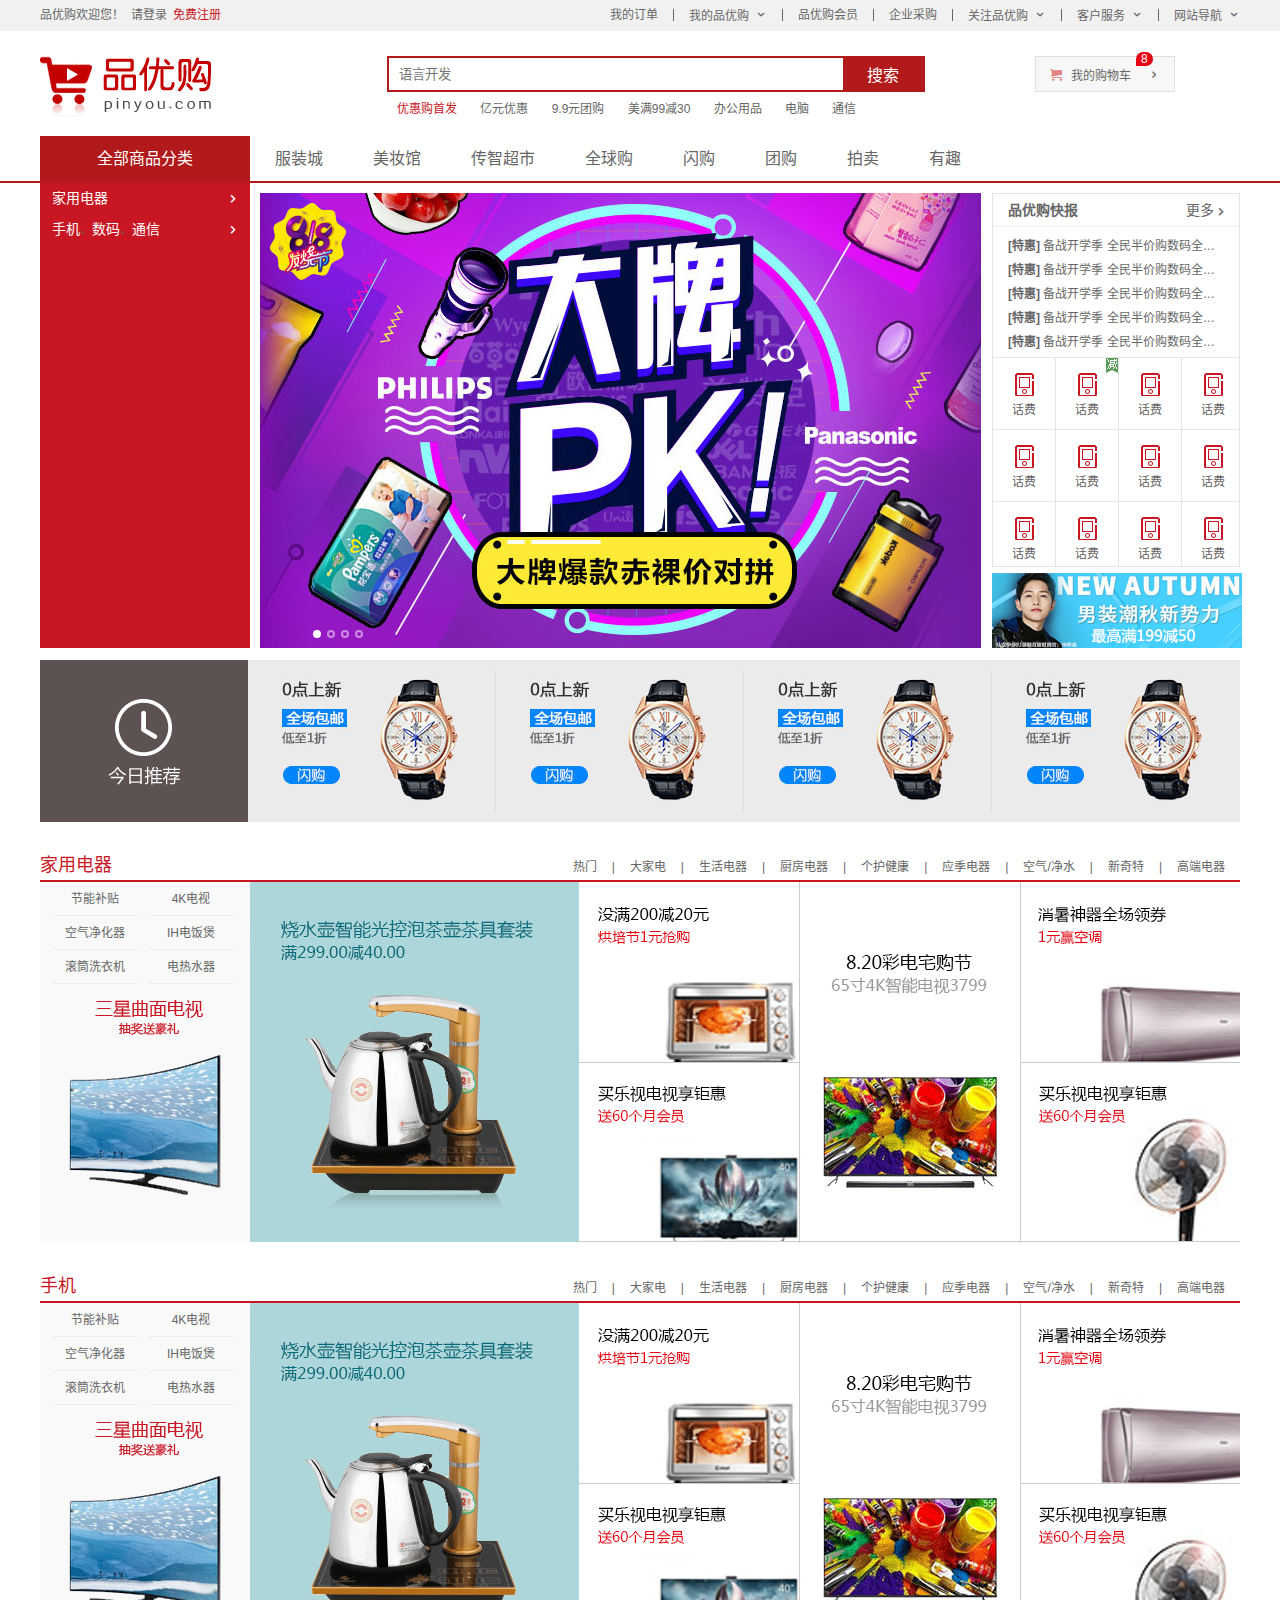
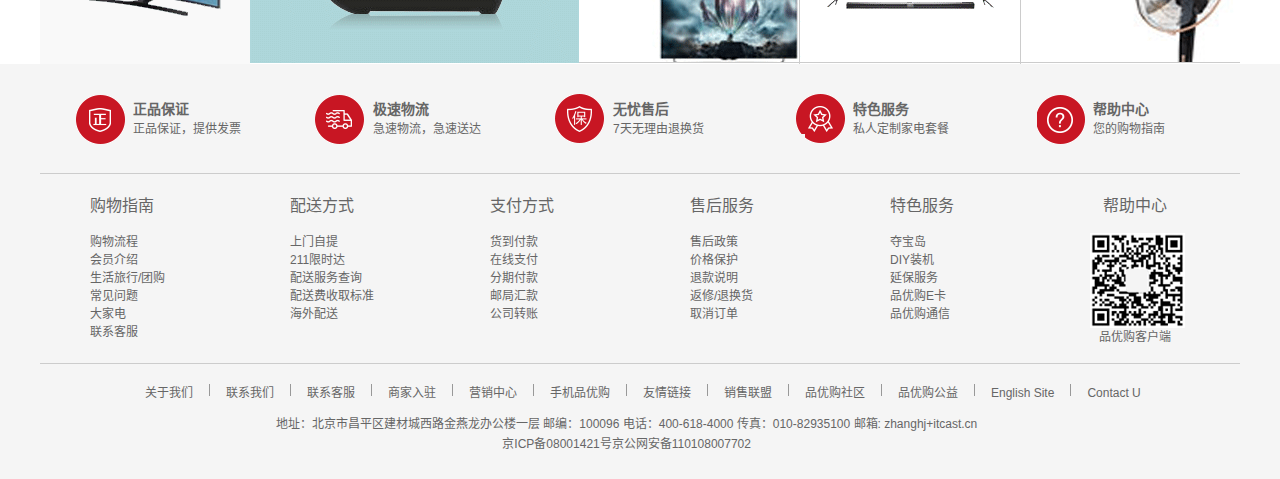
<file: index.html>
<!DOCTYPE html>
<html lang="zh-CN">

<head>
    <meta charset="UTF-8">
    <meta http-equiv="X-UA-Compatible" content="IE=edge">
    <meta name="viewport" content="width=device-width, initial-scale=1.0">
    <title>品优购商城-正品低价、品质保障、配送及时、轻松购物！</title>
    <meta name="description" content="品优购商城-专业的综合网上购物商城,销售家电、数码通讯、电脑、家居百货、服装服饰、母婴、图书、食品等数万个品牌优质商品.便捷、诚信的服务，为您提供愉悦的网上购物体验!" />
    <meta name="Keywords" content="网上购物,网上商城,手机,笔记本,电脑,MP3,CD,VCD,DV,相机,数码,配件,手表,存储卡,京东" />
    <link rel="stylesheet" href="css/base.css">
    <link rel="stylesheet" href="css/commom.css">
    <link rel="shortcut icon" href="favicon.ico" />
    <link rel="stylesheet" href="css/index.css">
    <script src="js/animate.js"></script>
    <script src="js/index.js"></script>
</head>

<body>
    <!-- 快捷导航模块开始 -->
    <section class="shortcut">
        <div class="w">
            <div class="fl">
                <ul>
                    <li>品优购欢迎您！&nbsp;&nbsp;</li>
                    <li>
                        <a href="#">请登录</a>&nbsp;&nbsp;<a href="register.html" class="style_red">免费注册</a>
                    </li>
                </ul>
            </div>
            <div class="fr">
                <ul>
                    <li>我的订单</li>
                    <li></li>
                    <li class="arrow-icon">我的品优购</li>
                    <li></li>
                    <li>品优购会员</li>
                    <li></li>
                    <li>企业采购 </li>
                    <li></li>
                    <li class="arrow-icon">关注品优购</li>
                    <li></li>
                    <li class="arrow-icon">客户服务</li>
                    <li></li>
                    <li class="arrow-icon">网站导航</li>
                </ul>
            </div>
        </div>
    </section>
    <!-- 快捷导航模块结束 -->
    <!-- 头部模块制作开始 -->
    <header class="header w">
        <div class="logo">
            <h1>
                <a href="index.html" title="品优购商城">品优购商城</a>
            </h1>
        </div>
        <div class="search">
            <input type="search" name="" id="" placeholder="语言开发">
            <button>搜索</button>
        </div>
        <div class="hotwords">
            <a href="#" class="style_red">优惠购首发</a>
            <a href="#">亿元优惠</a>
            <a href="#">9.9元团购</a>
            <a href="#">美满99减30</a>
            <a href="#">办公用品</a>
            <a href="#">电脑</a>
            <a href="#">通信</a>
        </div>
        <div class="shopcar">
            我的购物车
            <i class="count">8</i>
        </div>
    </header>
    <!-- 头部模块制作结束 -->

    <!-- nav模块制作开始 -->
    <nav class="nav">
        <div class="w">
            <div class="dropdown">
                <div class="dt">全部商品分类</div>
                <div class="dd">
                    <ul>
                        <li><a href="#">家用电器</a></li>
                        <li><a href="list.html">手机</a>、<a href="list.html">数码</a>、<a href="list.html">通信</a></li>
                    </ul>
                </div>
            </div>
            <div class="navitems">
                <ul>
                    <li><a href="#">服装城</a></li>
                    <li><a href="#">美妆馆</a></li>
                    <li><a href="#">传智超市</a></li>
                    <li><a href="#">全球购</a></li>
                    <li><a href="#">闪购</a></li>
                    <li><a href="#">团购</a></li>
                    <li><a href="#">拍卖</a></li>
                    <li><a href="#">有趣</a></li>
                </ul>
            </div>
        </div>
    </nav>
    <!-- nav模块制作结束 -->
    <!-- 首页专有模块main 开始 -->
    <div class="w">
        <div class="main">
            <!-- <div class="focus ">
                <ul>
                    <li><img src="upload/focus1.png" alt=""></li>
                </ul>
            </div> -->
            <div class="focus">
                <!-- 左侧按钮 -->
                <a href="javascript:;" class="arrow-l">
                    &lt;
                 </a>
                <!-- 右侧按钮 -->
                <a href="javascript:;" class="arrow-r"> ></a>
                <!-- 核心的滚动区域 -->
                <ul>
                    <li>
                        <a href="#"><img src="upload/focus.jpg" alt=""></a>
                    </li>
                    <li>
                        <a href="#"><img src="upload/focus1.jpg" alt=""></a>
                    </li>
                    <li>
                        <a href="#"><img src="upload/focus2.jpg" alt=""></a>
                    </li>
                    <li>
                        <a href="#"><img src="upload/focus3.jpg" alt=""></a>
                    </li>

                </ul>
                <!-- 小圆圈 -->
                <ol class="circle">

                </ol>
            </div>


            <div class="newsflash">
                <div class="news">
                    <div class="news-hd">
                        <h5>品优购快报</h5>
                        <a href="" class="more">更多</a>
                    </div>
                    <div class="news-bd">
                        <ul>
                            <li><a href="#"><strong>[特惠]</strong>&nbsp;备战开学季&nbsp;全民半价购数码全民半价购数码</a></li>
                            <li><a href="#"><strong>[特惠]</strong>&nbsp;备战开学季&nbsp;全民半价购数码全民半价购数码</a></li>
                            <li><a href="#"><strong>[特惠]</strong>&nbsp;备战开学季&nbsp;全民半价购数码全民半价购数码</a></li>
                            <li><a href="#"><strong>[特惠]</strong>&nbsp;备战开学季&nbsp;全民半价购数码全民半价购数码</a></li>
                            <li><a href="#"><strong>[特惠]</strong>&nbsp;备战开学季&nbsp;全民半价购数码全民半价购数码</a></li>
                        </ul>
                    </div>
                </div>
                <div class="lifeservice">
                    <ul>
                        <li>
                            <i></i>
                            <p>话费</p>
                        </li>
                        <li>
                            <div class="jian"></div>
                            <i></i>
                            <p>话费</p>
                        </li>
                        <li>
                            <i></i>
                            <p>话费</p>
                        </li>
                        <li>
                            <i></i>
                            <p>话费</p>
                        </li>
                        <li>
                            <i></i>
                            <p>话费</p>
                        </li>
                        <li>
                            <i></i>
                            <p>话费</p>
                        </li>
                        <li>
                            <i></i>
                            <p>话费</p>
                        </li>
                        <li>
                            <i></i>
                            <p>话费</p>
                        </li>
                        <li>
                            <i></i>
                            <p>话费</p>
                        </li>
                        <li>
                            <i></i>
                            <p>话费</p>
                        </li>
                        <li>
                            <i></i>
                            <p>话费</p>
                        </li>
                        <li>
                            <i></i>
                            <p>话费</p>
                        </li>
                    </ul>
                </div>
                <div class="bargain">
                    <img src="upload/bargain.png" alt="">
                </div>
            </div>
        </div>
    </div>
    <!-- 首页专有模块main 结束 -->
    <!-- 推荐模块开始 -->
    <div class="w recom">
        <div class="recom_hd">
            <img src="images/tuijian.png" alt="">
        </div>
        <div class="recom_bd">
            <ul>
                <li><img src="upload/recom_04.jpg" alt=""></li>
                <li><img src="upload/recom_04.jpg" alt=""></li>
                <li><img src="upload/recom_04.jpg" alt=""></li>
                <li><img src="upload/recom_04.jpg" alt=""></li>
            </ul>
        </div>
    </div>
    <!-- 推荐模块结束 -->
    <!-- 楼层区开始 -->
    <div class="floor">
        <!-- 一楼家电 -->
        <div class="w jiadian">
            <div class="box_hd">
                <h3>家用电器</h3>
                <div class="tab_list">
                    <ul>
                        <li><a href="#" class="style_red">热门</a>|</li>
                        <li><a href="#">大家电</a>|</li>
                        <li><a href="#">生活电器</a>|</li>
                        <li><a href="#">厨房电器</a>|</li>
                        <li><a href="#">个护健康</a>|</li>
                        <li><a href="#">应季电器</a>|</li>
                        <li><a href="#"> 空气/净水</a>|</li>
                        <li><a href="#">新奇特</a>|</li>
                        <li><a href="#">高端电器</a></li>
                    </ul>
                </div>
            </div>
            <div class="box_bd">
                <div class="tab_content">
                    <div class="tab_list_item">
                        <div class="col_210">
                            <ul>
                                <li><a href="#">节能补贴</a></li>
                                <li><a href="#">4K电视</a></li>
                                <li><a href="#">空气净化器</a></li>
                                <li><a href="#">IH电饭煲</a></li>
                                <li><a href="#">滚筒洗衣机</a></li>
                                <li><a href="#">电热水器</a></li>
                            </ul>
                            <a href="#"><img src="upload/三星曲面电视抽奖送豪礼.png" alt=""></a>
                        </div>
                        <div class="col_329">
                            <a href="#"><img src="upload/floor-1-b01.png" alt=""></a>

                        </div>
                        <div class="col_221 guding">
                            <a href="#"><img src="upload/floor-1-2.png" alt=""></a>
                            <a href="#"><img src="upload/floor-1-3.png" alt=""></a>
                        </div>
                        <div class="col_221">
                            <a href="#"><img src="upload/floor-1-4.png" alt=""></a>
                        </div>
                        <div class="col_219">
                            <a href="#"><img src="upload/floor-1-5.png" alt=""></a>
                            <a href="#"><img src="upload/floor-1-6.png" alt=""></a>
                        </div>
                    </div>
                </div>
            </div>
        </div>
        <!-- 二楼手机 -->
        <div class="w shouji">
            <div class="box_hd">
                <h3>手机</h3>
                <div class="tab_list">
                    <ul>
                        <li><a href="#" class="style_red">热门</a>|</li>
                        <li><a href="#">大家电</a>|</li>
                        <li><a href="#">生活电器</a>|</li>
                        <li><a href="#">厨房电器</a>|</li>
                        <li><a href="#">个护健康</a>|</li>
                        <li><a href="#">应季电器</a>|</li>
                        <li><a href="#"> 空气/净水</a>|</li>
                        <li><a href="#">新奇特</a>|</li>
                        <li><a href="#">高端电器</a></li>
                    </ul>
                </div>
            </div>
            <div class="box_bd">
                <div class="tab_content">
                    <div class="tab_list_item">
                        <div class="col_210">
                            <ul>
                                <li><a href="#">节能补贴</a></li>
                                <li><a href="#">4K电视</a></li>
                                <li><a href="#">空气净化器</a></li>
                                <li><a href="#">IH电饭煲</a></li>
                                <li><a href="#">滚筒洗衣机</a></li>
                                <li><a href="#">电热水器</a></li>
                            </ul>
                            <a href="#"><img src="upload/三星曲面电视抽奖送豪礼.png" alt=""></a>
                        </div>
                        <div class="col_329">
                            <a href="#"><img src="upload/floor-1-b01.png" alt=""></a>

                        </div>
                        <div class="col_221 guding">
                            <a href="#"><img src="upload/floor-1-2.png" alt=""></a>
                            <a href="#"><img src="upload/floor-1-3.png" alt=""></a>
                        </div>
                        <div class="col_221">
                            <a href="#"><img src="upload/floor-1-4.png" alt=""></a>
                        </div>
                        <div class="col_219">
                            <a href="#"><img src="upload/floor-1-5.png" alt=""></a>
                            <a href="#"><img src="upload/floor-1-6.png" alt=""></a>
                        </div>
                    </div>
                </div>
            </div>
        </div>
    </div>
    <!-- 楼层区结束 -->
    <!-- 底部模块制作开始 -->
    <footer class="footer">
        <div class="w">
            <div class="mod_service">
                <ul>
                    <li>
                        <h5></h5>
                        <div class="service_txt">
                            <h4>正品保证</h4>
                            <p>正品保证，提供发票</p>
                        </div>
                    </li>
                    <li>
                        <h5></h5>
                        <div class="service_txt">
                            <h4>极速物流</h4>
                            <p>急速物流，急速送达</p>
                        </div>
                    </li>
                    <li>
                        <h5></h5>
                        <div class="service_txt">
                            <h4>无忧售后</h4>
                            <p>7天无理由退换货</p>
                        </div>
                    </li>
                    <li>
                        <h5></h5>
                        <div class="service_txt">
                            <h4>特色服务</h4>
                            <p>私人定制家电套餐</p>
                        </div>
                    </li>
                    <li>
                        <h5></h5>
                        <div class="service_txt">
                            <h4>帮助中心</h4>
                            <p>您的购物指南</p>
                        </div>
                    </li>
                </ul>
            </div>
            <div class="mod_help">
                <dl>
                    <dt>购物指南</dt>
                    <dd><a href="#">购物流程</a></dd>
                    <dd><a href="#">会员介绍</a></dd>
                    <dd><a href="#">生活旅行/团购</a></dd>
                    <dd><a href="#">常见问题</a></dd>
                    <dd><a href="#">大家电</a></dd>
                    <dd><a href="#">联系客服</a></dd>
                </dl>
                <dl>
                    <dt>配送方式</dt>
                    <dd><a href="#">上门自提</a></dd>
                    <dd><a href="#">211限时达</a></dd>
                    <dd><a href="#">配送服务查询</a></dd>
                    <dd><a href="#">配送费收取标准</a></dd>
                    <dd><a href="#">海外配送</a></dd>

                </dl>
                <dl>
                    <dt>支付方式</dt>
                    <dd><a href="#">货到付款</a></dd>
                    <dd><a href="#">在线支付</a></dd>
                    <dd><a href="#">分期付款</a></dd>
                    <dd><a href="#">邮局汇款</a></dd>
                    <dd><a href="#">公司转账</a></dd>

                </dl>
                <dl>
                    <dt>售后服务</dt>
                    <dd><a href="#">售后政策</a></dd>
                    <dd><a href="#">价格保护</a></dd>
                    <dd><a href="#">退款说明</a></dd>
                    <dd><a href="#">返修/退换货</a></dd>
                    <dd><a href="#">取消订单</a></dd>

                </dl>
                <dl>
                    <dt>特色服务</dt>
                    <dd><a href="#">夺宝岛</a></dd>
                    <dd><a href="#">DIY装机</a></dd>
                    <dd><a href="#">延保服务</a></dd>
                    <dd><a href="#">品优购E卡</a></dd>
                    <dd><a href="#">品优购通信</a></dd>

                </dl>
                <dl>
                    <dt>帮助中心</dt>
                    <dd>
                        <img src="images/erweima.png" alt=""> 品优购客户端
                    </dd>

                </dl>
            </div>
            <div class="mod_copyright">
                <div class="links">
                    <ul>
                        <li><a href="">关于我们</a></li>
                        <li>
                            <a href=""></a>
                        </li>
                        <li><a href="">联系我们</a></li>
                        <li>
                            <a href=""></a>
                        </li>
                        <li><a href="">联系客服</a></li>
                        <li>
                            <a href=""></a>
                        </li>
                        <li><a href="">商家入驻</a></li>
                        <li>
                            <a href=""></a>
                        </li>
                        <li><a href="">营销中心</a></li>
                        <li>
                            <a href=""></a>
                        </li>
                        <li><a href="">手机品优购</a></li>
                        <li>
                            <a href=""></a>
                        </li>
                        <li><a href="">友情链接</a></li>
                        <li>
                            <a href=""></a>
                        </li>
                        <li><a href="">销售联盟</a></li>
                        <li>
                            <a href=""></a>
                        </li>
                        <li><a href="">品优购社区</a></li>
                        <li>
                            <a href=""></a>
                        </li>
                        <li><a href="">品优购公益</a></li>
                        <li>
                            <a href=""></a>
                        </li>
                        <li><a href="">English Site</a></li>
                        <li>
                            <a href=""></a>
                        </li>
                        <li><a href="">Contact U</a></li>
                    </ul>
                </div>
                <div class="copyright">
                    地址：北京市昌平区建材城西路金燕龙办公楼一层 邮编：100096 电话：400-618-4000 传真：010-82935100 邮箱: zhanghj+itcast.cn<br /> 京ICP备08001421号京公网安备110108007702
                </div>
            </div>
        </div>
    </footer>
    <!-- 底部模块制作结束 -->
</body>

</html>
</file>
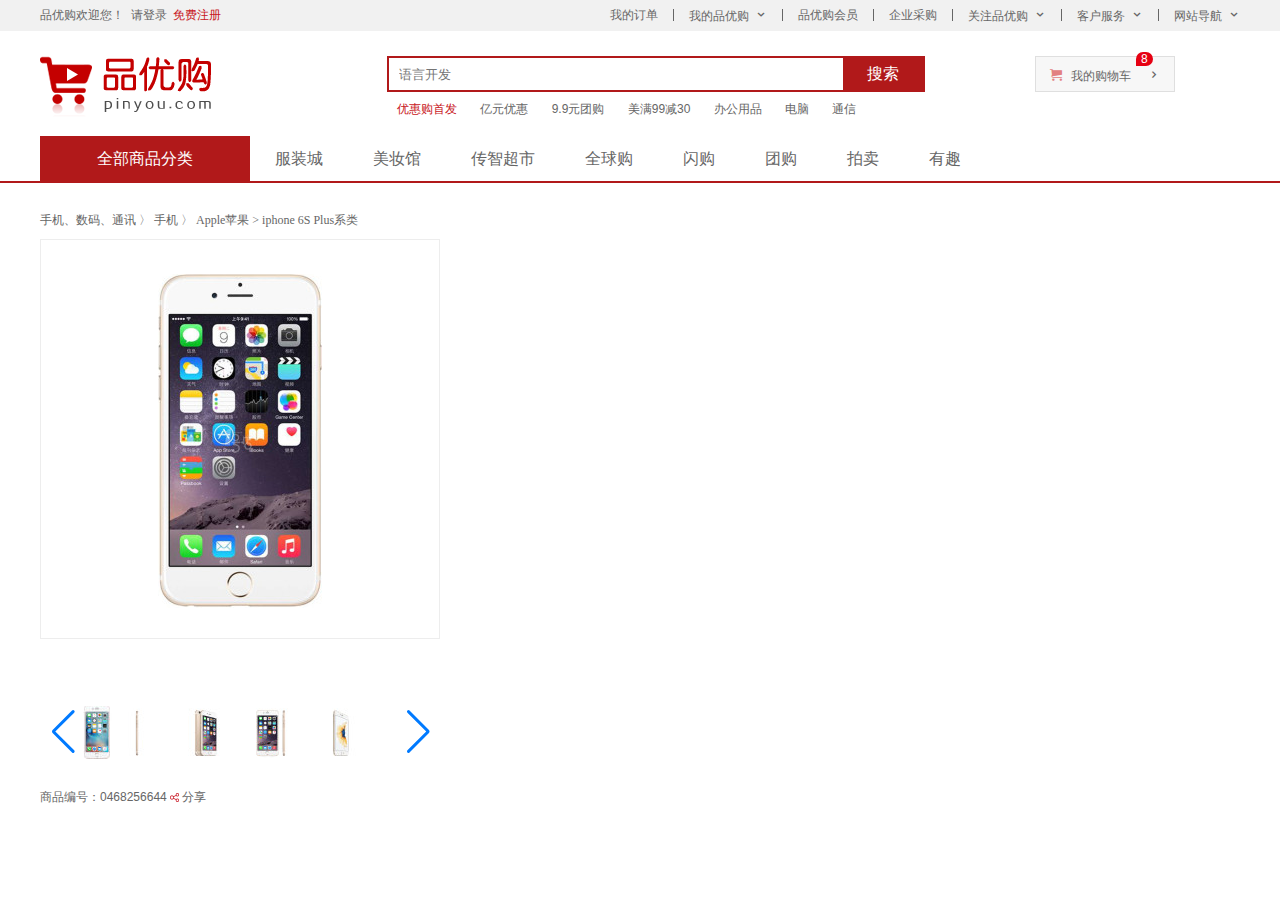
<file: detail.html>
<!DOCTYPE html>
<html lang="en">

<head>
    <meta charset="UTF-8">
    <meta http-equiv="X-UA-Compatible" content="IE=edge">
    <meta name="viewport" content="width=device-width, initial-scale=1.0">
    <title>品优购商城-正品低价、品质保障、配送及时、轻松购物！</title>
    <meta name="description" content="品优购商城-专业的综合网上购物商城,销售家电、数码通讯、电脑、家居百货、服装服饰、母婴、图书、食品等数万个品牌优质商品.便捷、诚信的服务，为您提供愉悦的网上购物体验!" />
    <meta name="Keywords" content="网上购物,网上商城,手机,笔记本,电脑,MP3,CD,VCD,DV,相机,数码,配件,手表,存储卡,京东" />
    <link rel="stylesheet" href="css/base.css">
    <link rel="stylesheet" href="css/commom.css">
    <link rel="shortcut icon" href="favicon.ico" />
    <link rel="stylesheet" href="css/index.css">
    <link rel="stylesheet" href="css/detail.css">
    <link rel="stylesheet" href="css/swiper-bundle.min.css">
    <script src="js/swiper-bundle.min.js"></script>
    <script>
        window.addEventListener('load', function() {
            var swiper = new Swiper('.swiper-container', {
                slidesPerView: 3,
                spaceBetween: 30,
                slidesPerGroup: 3,
                loop: true,
                loopFillGroupWithBlank: true,
                pagination: {
                    el: '.swiper-pagination',
                    clickable: true,
                },
                navigation: {
                    nextEl: '.swiper-button-next',
                    prevEl: '.swiper-button-prev',
                },
            });
        })
    </script>
    <script src="js/detail.js"></script>



</head>

<body>
    <!-- 快捷导航模块开始 -->
    <section class="shortcut">
        <div class="w">
            <div class="fl">
                <ul>
                    <li>品优购欢迎您！&nbsp;&nbsp;</li>
                    <li>
                        <a href="#">请登录</a>&nbsp;&nbsp;<a href="register.html" class="style_red">免费注册</a>
                    </li>
                </ul>
            </div>
            <div class="fr">
                <ul>
                    <li>我的订单</li>
                    <li></li>
                    <li class="arrow-icon">我的品优购</li>
                    <li></li>
                    <li>品优购会员</li>
                    <li></li>
                    <li>企业采购 </li>
                    <li></li>
                    <li class="arrow-icon">关注品优购</li>
                    <li></li>
                    <li class="arrow-icon">客户服务</li>
                    <li></li>
                    <li class="arrow-icon">网站导航</li>
                </ul>
            </div>
        </div>
    </section>
    <!-- 快捷导航模块结束 -->
    <!-- 头部模块制作开始 -->
    <header class="header w">
        <div class="logo">
            <h1>
                <a href="index.html" title="品优购商城">品优购商城</a>
            </h1>
        </div>
        <div class="search">
            <input type="search" name="" id="" placeholder="语言开发">
            <button>搜索</button>
        </div>
        <div class="hotwords">
            <a href="#" class="style_red">优惠购首发</a>
            <a href="#">亿元优惠</a>
            <a href="#">9.9元团购</a>
            <a href="#">美满99减30</a>
            <a href="#">办公用品</a>
            <a href="#">电脑</a>
            <a href="#">通信</a>
        </div>
        <div class="shopcar">
            我的购物车
            <i class="count">8</i>
        </div>
    </header>
    <!-- 头部模块制作结束 -->

    <!-- nav模块制作开始 -->
    <nav class="nav">
        <div class="w">
            <div class="dropdown">
                <div class="dt">全部商品分类</div>
                <div class="dd">
                    <ul>
                        <li><a href="#">家用电器</a></li>
                        <li><a href="list.html">手机</a>、<a href="list.html">数码</a>、<a href="list.html">通信</a></li>
                    </ul>
                </div>
            </div>
            <div class="navitems">
                <ul>
                    <li><a href="#">服装城</a></li>
                    <li><a href="#">美妆馆</a></li>
                    <li><a href="#">传智超市</a></li>
                    <li><a href="#">全球购</a></li>
                    <li><a href="#">闪购</a></li>
                    <li><a href="#">团购</a></li>
                    <li><a href="#">拍卖</a></li>
                    <li><a href="#">有趣</a></li>
                </ul>
            </div>
        </div>
    </nav>
    <!-- nav模块制作结束 -->
    <!-- crumb_wrap面包屑导航开始 -->
    <div class="crumb_wrap w">
        手机、数码、通讯 〉 手机 〉 Apple苹果 > iphone 6S Plus系类
    </div>
    <!-- crumb_wrap面包屑导航结束 -->
    <!-- 产品模块开始 -->
    <div class="product_intro w">
        <div class="preview_wrap">
            <div class="preview_img">
                <img src="images/iponeitem.png" alt="">
                <div class="mask"></div>
                <div class="big">
                    <img src="upload/big.jpg" alt="" class="bigimg">
                </div>
            </div>
            <div class="preview_list">
                <!-- Swiper -->
                <div class="swiper-container">
                    <div class="swiper-wrapper">
                        <div class="swiper-slide">
                            <img src="images/小ipone.png" alt="">
                        </div>
                        <div class="swiper-slide">
                            <img src="images/小多ipone.png" alt="">
                        </div>
                    </div>

                    <!-- Add Arrows -->
                    <div class="swiper-button-next"></div>
                    <div class="swiper-button-prev"></div>
                </div>
                <p>
                    商品编号：0468256644
                    <i>
                        <img src="images/分享.png" alt="">
                    </i> 分享
                    <i></i>

                </p>
            </div>
        </div>

    </div>
    <!-- 产品模块结束 -->
</body>

</html>
</file>
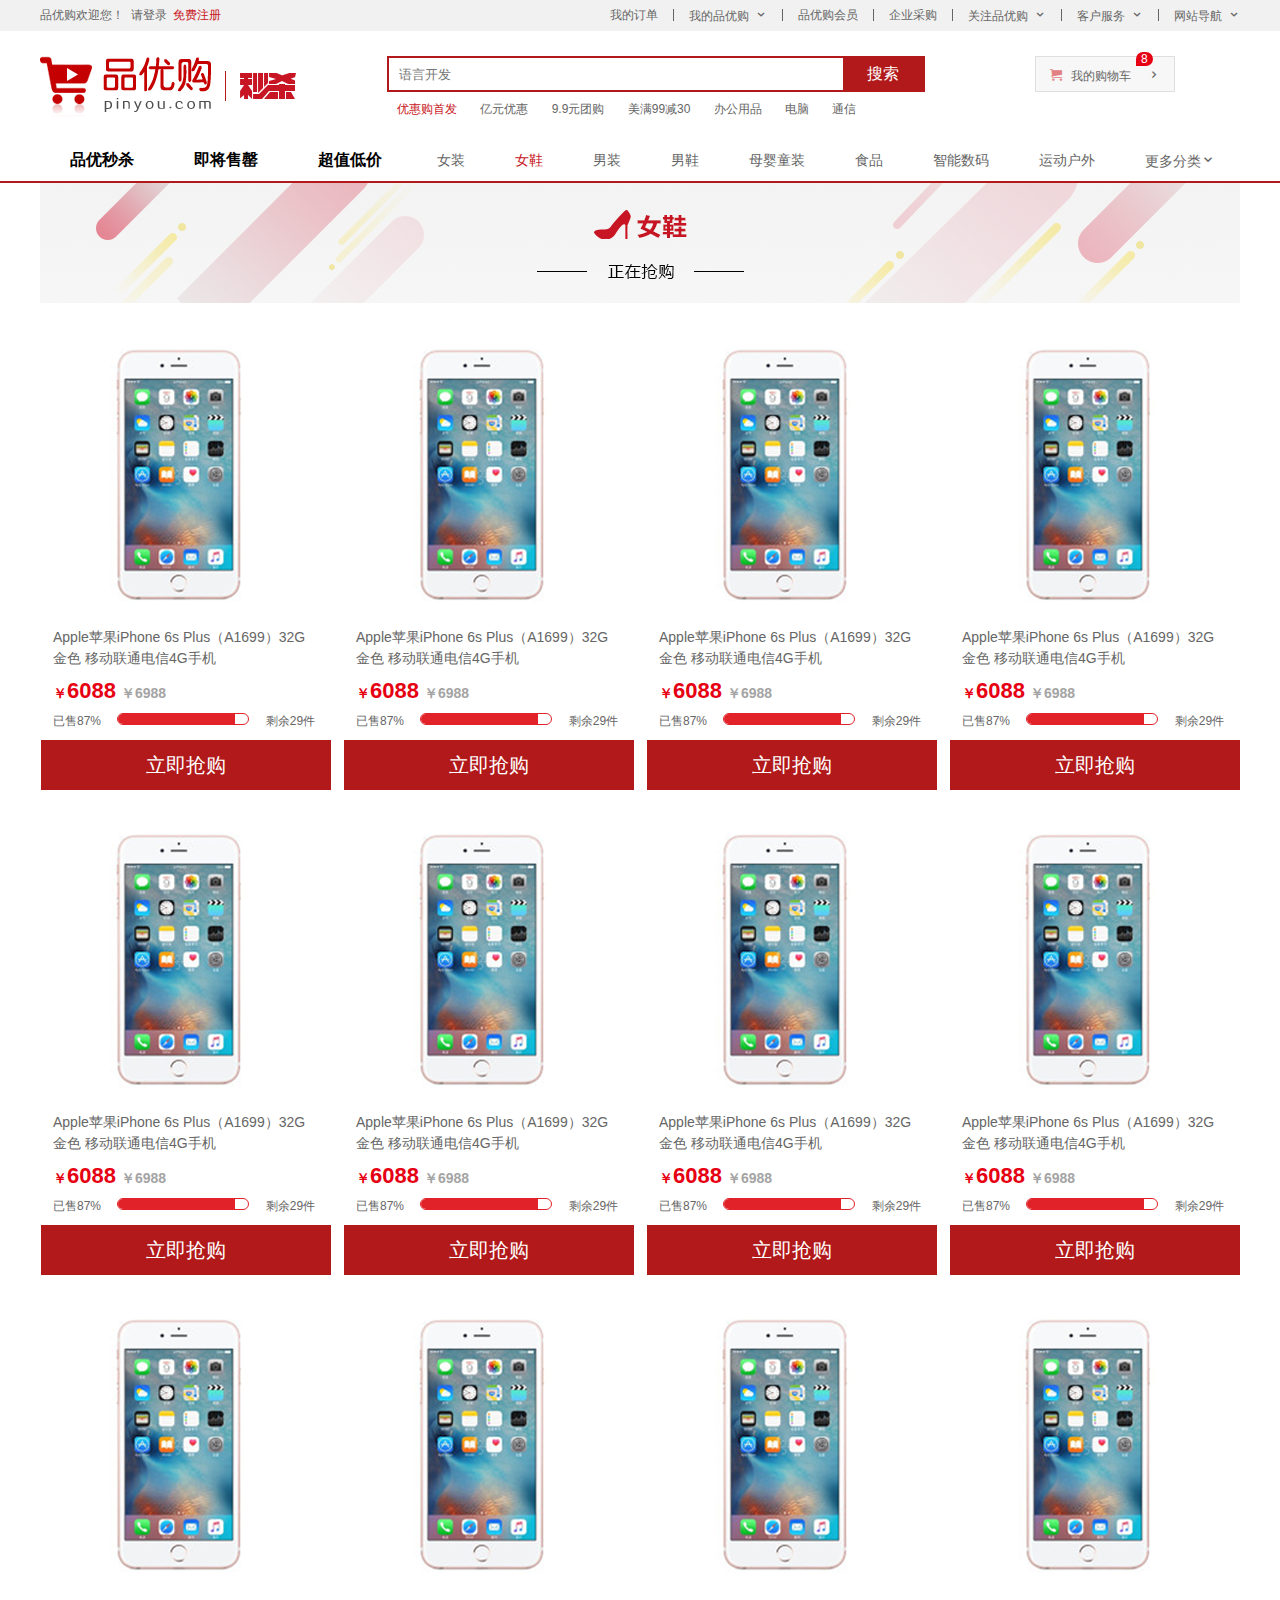
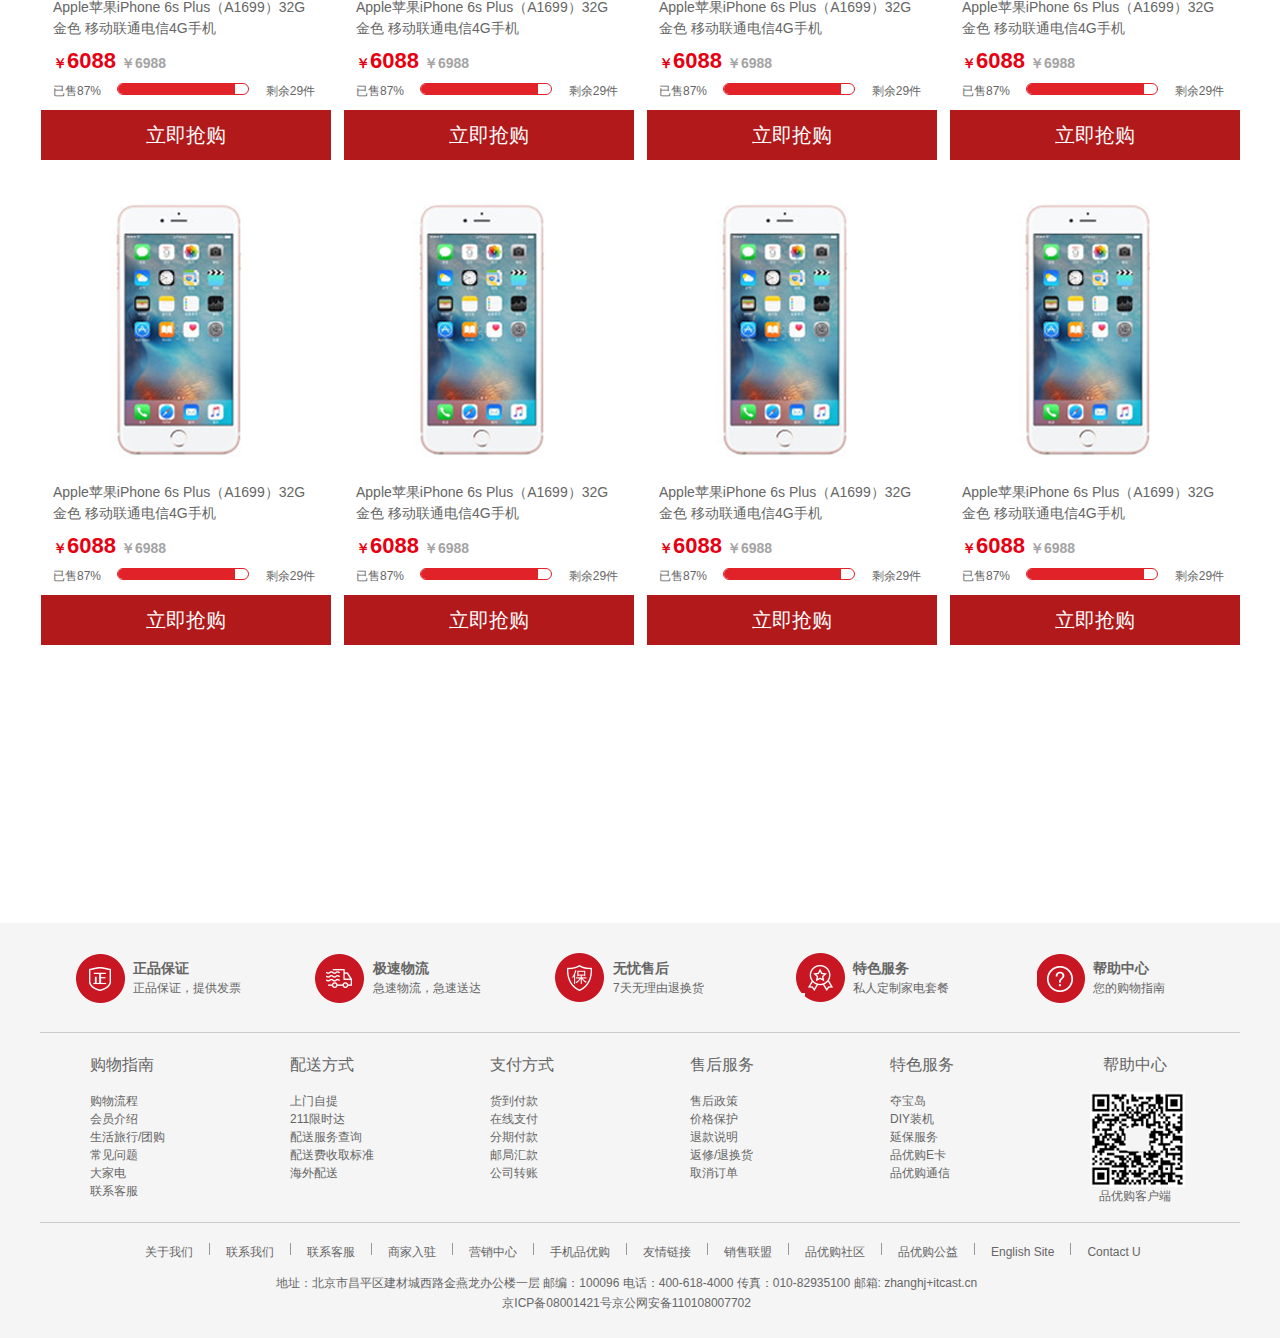
<file: list.html>
<!DOCTYPE html>
<html lang="en">
<head>
    <meta charset="UTF-8">
    <meta http-equiv="X-UA-Compatible" content="IE=edge">
    <meta name="viewport" content="width=device-width, initial-scale=1.0">    
    <title>列表页-正品低价、品质保障、配送及时、轻松购物！</title>
    <meta name="description"
    content="品优购商城-专业的综合网上购物商城,销售家电、数码通讯、电脑、家居百货、服装服饰、母婴、图书、食品等数万个品牌优质商品.便捷、诚信的服务，为您提供愉悦的网上购物体验!"/>
    <meta name="Keywords" content="网上购物,网上商城,手机,笔记本,电脑,MP3,CD,VCD,DV,相机,数码,配件,手表,存储卡,京东"/>
    <link rel="stylesheet" href="css/base.css">
    <link rel="stylesheet" href="css/commom.css">
    <link rel="shortcut icon" href="favicon.ico" />
    <link rel="stylesheet" href="css/list.css">
</head>
<body>
    <!-- 快捷导航模块开始 -->
    <section class="shortcut">
        <div class="w">
            <div class="fl">
                <ul>
                    <li>品优购欢迎您！&nbsp;&nbsp;</li>
                    <li>
                        <a href="#">请登录</a>&nbsp;&nbsp;<a href="#" class="style_red">免费注册</a>
                    </li>
                </ul>
            </div>
            <div class="fr">                
                <ul>
                    <li>我的订单</li>
                    <li></li>
                    <li class="arrow-icon">我的品优购</li>
                    <li></li>
                    <li>品优购会员</li>
                    <li></li>
                    <li>企业采购 </li>
                    <li></li>
                    <li class="arrow-icon">关注品优购</li>
                    <li></li>
                    <li class="arrow-icon">客户服务</li>
                    <li></li>
                    <li class="arrow-icon">网站导航</li>
                </ul>
            </div>
        </div>
    </section>
    <!-- 快捷导航模块结束 -->
    <!-- 头部模块制作开始 -->
   <header class="header w">
        <div class="logo">
            <h1>
                <a href="index.html" title="品优购商城">品优购商城</a>
            </h1>
        </div>
        <div class="sk">
            <img src="images/sk.png" alt="">
        </div>
        <div class="search">
            <input type="search" name="" id="" placeholder="语言开发">
            <button>搜索</button> 
        </div>
        <div class="hotwords">                                    
            <a href="#" class="style_red">优惠购首发</a>
            <a href="#">亿元优惠</a>
            <a href="#">9.9元团购</a>
            <a href="#">美满99减30</a>
            <a href="#">办公用品</a>
            <a href="#">电脑</a>
            <a href="#">通信</a>
        </div>
        <div class="shopcar">
            我的购物车
            <i class="count">8</i>
        </div>
   </header>
    <!-- 头部模块制作结束 -->
    <!-- nav模块制作开始 -->
    <nav class="nav">
        <div class="w">
            <div class="sk_list">
                <ul>
                    <li><a href="#">品优秒杀</a></li>
                    <li><a href="#">即将售罄</a></li>
                    <li><a href="#">超值低价</a></li>
                </ul>
            </div>
            <div class="sk_con">                                                     
                <ul>
                    <li><a href="#">女装</a></li>
                    <li><a href="#" class="style_red">女鞋</a></li>
                    <li><a href="#">男装</a></li>
                    <li><a href="#">男鞋</a></li>
                    <li><a href="#">母婴童装</a></li>
                    <li><a href="#">食品</a></li>
                    <li><a href="#">智能数码</a></li>
                    <li><a href="#">运动户外</a></li>
                    <li><a href="#">更多分类</a></li>
                </ul>
            </div>
        </div>
    </nav>
    <!-- nav模块制作结束 -->
    <!-- 列表页主体部分开始 -->
    <div class="w sk_container">
        <div class="sk_hd">
            <img src="images/正在抢购.png" alt="">
        </div>
        <div class="sk_bd">
            <ul class="clearfix">
                <li>
                    <a href="#">
                        <img src="images/iphone.png" alt="">
                        <div class="container_bd">                            
                            <h1>Apple苹果iPhone 6s Plus（A1699）32G 金色 移动联通电信4G手机</h1>  
                            <h2>
                                <i>￥</i><span>6088</span>
                                <i>￥</i><span>6988</span>
                            </h2>   
                            <div>
                                <div class="yishou">已售87%</div>
                                <div class="jingdu">
                                    <div class="zhong"></div>
                                </div>
                                <div class="yishou">剩余29件</div>
                            </div>                            
                        </div>
                        <div class="buy">立即抢购</div>
                    </a>
                </li>
                <li><a href="#">
                        <img src="images/iphone.png" alt="">
                        <div class="container_bd">                            
                            <h1>Apple苹果iPhone 6s Plus（A1699）32G 金色 移动联通电信4G手机</h1>  
                            <h2>
                                <i>￥</i><span>6088</span>
                                <i>￥</i><span>6988</span>
                            </h2>   
                            <div>
                                <div class="yishou">已售87%</div>
                                <div class="jingdu">
                                    <div class="zhong"></div>
                                </div>
                                <div class="yishou">剩余29件</div>
                            </div>                            
                        </div>
                        <div class="buy">立即抢购</div>
                    </a></li>
                <li><a href="#">
                        <img src="images/iphone.png" alt="">
                        <div class="container_bd">                            
                            <h1>Apple苹果iPhone 6s Plus（A1699）32G 金色 移动联通电信4G手机</h1>  
                            <h2>
                                <i>￥</i><span>6088</span>
                                <i>￥</i><span>6988</span>
                            </h2>   
                            <div>
                                <div class="yishou">已售87%</div>
                                <div class="jingdu">
                                    <div class="zhong"></div>
                                </div>
                                <div class="yishou">剩余29件</div>
                            </div>                            
                        </div>
                        <div class="buy">立即抢购</div>
                    </a></li>
                <li><a href="#">
                        <img src="images/iphone.png" alt="">
                        <div class="container_bd">                            
                            <h1>Apple苹果iPhone 6s Plus（A1699）32G 金色 移动联通电信4G手机</h1>  
                            <h2>
                                <i>￥</i><span>6088</span>
                                <i>￥</i><span>6988</span>
                            </h2>   
                            <div>
                                <div class="yishou">已售87%</div>
                                <div class="jingdu">
                                    <div class="zhong"></div>
                                </div>
                                <div class="yishou">剩余29件</div>
                            </div>                            
                        </div>
                        <div class="buy">立即抢购</div>
                    </a></li>
                <li><a href="#">
                        <img src="images/iphone.png" alt="">
                        <div class="container_bd">                            
                            <h1>Apple苹果iPhone 6s Plus（A1699）32G 金色 移动联通电信4G手机</h1>  
                            <h2>
                                <i>￥</i><span>6088</span>
                                <i>￥</i><span>6988</span>
                            </h2>   
                            <div>
                                <div class="yishou">已售87%</div>
                                <div class="jingdu">
                                    <div class="zhong"></div>
                                </div>
                                <div class="yishou">剩余29件</div>
                            </div>                            
                        </div>
                        <div class="buy">立即抢购</div>
                    </a></li>
                <li><a href="#">
                        <img src="images/iphone.png" alt="">
                        <div class="container_bd">                            
                            <h1>Apple苹果iPhone 6s Plus（A1699）32G 金色 移动联通电信4G手机</h1>  
                            <h2>
                                <i>￥</i><span>6088</span>
                                <i>￥</i><span>6988</span>
                            </h2>   
                            <div>
                                <div class="yishou">已售87%</div>
                                <div class="jingdu">
                                    <div class="zhong"></div>
                                </div>
                                <div class="yishou">剩余29件</div>
                            </div>                            
                        </div>
                        <div class="buy">立即抢购</div>
                    </a></li>
                <li><a href="#">
                        <img src="images/iphone.png" alt="">
                        <div class="container_bd">                            
                            <h1>Apple苹果iPhone 6s Plus（A1699）32G 金色 移动联通电信4G手机</h1>  
                            <h2>
                                <i>￥</i><span>6088</span>
                                <i>￥</i><span>6988</span>
                            </h2>   
                            <div>
                                <div class="yishou">已售87%</div>
                                <div class="jingdu">
                                    <div class="zhong"></div>
                                </div>
                                <div class="yishou">剩余29件</div>
                            </div>                            
                        </div>
                        <div class="buy">立即抢购</div>
                    </a></li>
                <li><a href="#">
                        <img src="images/iphone.png" alt="">
                        <div class="container_bd">                            
                            <h1>Apple苹果iPhone 6s Plus（A1699）32G 金色 移动联通电信4G手机</h1>  
                            <h2>
                                <i>￥</i><span>6088</span>
                                <i>￥</i><span>6988</span>
                            </h2>   
                            <div>
                                <div class="yishou">已售87%</div>
                                <div class="jingdu">
                                    <div class="zhong"></div>
                                </div>
                                <div class="yishou">剩余29件</div>
                            </div>                            
                        </div>
                        <div class="buy">立即抢购</div>
                    </a></li>
                <li><a href="#">
                        <img src="images/iphone.png" alt="">
                        <div class="container_bd">                            
                            <h1>Apple苹果iPhone 6s Plus（A1699）32G 金色 移动联通电信4G手机</h1>  
                            <h2>
                                <i>￥</i><span>6088</span>
                                <i>￥</i><span>6988</span>
                            </h2>   
                            <div>
                                <div class="yishou">已售87%</div>
                                <div class="jingdu">
                                    <div class="zhong"></div>
                                </div>
                                <div class="yishou">剩余29件</div>
                            </div>                            
                        </div>
                        <div class="buy">立即抢购</div>
                    </a></li>
                <li><a href="#">
                        <img src="images/iphone.png" alt="">
                        <div class="container_bd">                            
                            <h1>Apple苹果iPhone 6s Plus（A1699）32G 金色 移动联通电信4G手机</h1>  
                            <h2>
                                <i>￥</i><span>6088</span>
                                <i>￥</i><span>6988</span>
                            </h2>   
                            <div>
                                <div class="yishou">已售87%</div>
                                <div class="jingdu">
                                    <div class="zhong"></div>
                                </div>
                                <div class="yishou">剩余29件</div>
                            </div>                            
                        </div>
                        <div class="buy">立即抢购</div>
                    </a></li>
                <li><a href="#">
                        <img src="images/iphone.png" alt="">
                        <div class="container_bd">                            
                            <h1>Apple苹果iPhone 6s Plus（A1699）32G 金色 移动联通电信4G手机</h1>  
                            <h2>
                                <i>￥</i><span>6088</span>
                                <i>￥</i><span>6988</span>
                            </h2>   
                            <div>
                                <div class="yishou">已售87%</div>
                                <div class="jingdu">
                                    <div class="zhong"></div>
                                </div>
                                <div class="yishou">剩余29件</div>
                            </div>                            
                        </div>
                        <div class="buy">立即抢购</div>
                    </a></li>
                <li><a href="#">
                        <img src="images/iphone.png" alt="">
                        <div class="container_bd">                            
                            <h1>Apple苹果iPhone 6s Plus（A1699）32G 金色 移动联通电信4G手机</h1>  
                            <h2>
                                <i>￥</i><span>6088</span>
                                <i>￥</i><span>6988</span>
                            </h2>   
                            <div>
                                <div class="yishou">已售87%</div>
                                <div class="jingdu">
                                    <div class="zhong"></div>
                                </div>
                                <div class="yishou">剩余29件</div>
                            </div>                            
                        </div>
                        <div class="buy">立即抢购</div>
                    </a></li>
                <li><a href="#">
                        <img src="images/iphone.png" alt="">
                        <div class="container_bd">                            
                            <h1>Apple苹果iPhone 6s Plus（A1699）32G 金色 移动联通电信4G手机</h1>  
                            <h2>
                                <i>￥</i><span>6088</span>
                                <i>￥</i><span>6988</span>
                            </h2>   
                            <div>
                                <div class="yishou">已售87%</div>
                                <div class="jingdu">
                                    <div class="zhong"></div>
                                </div>
                                <div class="yishou">剩余29件</div>
                            </div>                            
                        </div>
                        <div class="buy">立即抢购</div>
                    </a></li>
                <li><a href="#">
                        <img src="images/iphone.png" alt="">
                        <div class="container_bd">                            
                            <h1>Apple苹果iPhone 6s Plus（A1699）32G 金色 移动联通电信4G手机</h1>  
                            <h2>
                                <i>￥</i><span>6088</span>
                                <i>￥</i><span>6988</span>
                            </h2>   
                            <div>
                                <div class="yishou">已售87%</div>
                                <div class="jingdu">
                                    <div class="zhong"></div>
                                </div>
                                <div class="yishou">剩余29件</div>
                            </div>                            
                        </div>
                        <div class="buy">立即抢购</div>
                    </a></li>
                <li><a href="#">
                        <img src="images/iphone.png" alt="">
                        <div class="container_bd">                            
                            <h1>Apple苹果iPhone 6s Plus（A1699）32G 金色 移动联通电信4G手机</h1>  
                            <h2>
                                <i>￥</i><span>6088</span>
                                <i>￥</i><span>6988</span>
                            </h2>   
                            <div>
                                <div class="yishou">已售87%</div>
                                <div class="jingdu">
                                    <div class="zhong"></div>
                                </div>
                                <div class="yishou">剩余29件</div>
                            </div>                            
                        </div>
                        <div class="buy">立即抢购</div>
                    </a></li>
                <li><a href="#">
                        <img src="images/iphone.png" alt="">
                        <div class="container_bd">                            
                            <h1>Apple苹果iPhone 6s Plus（A1699）32G 金色 移动联通电信4G手机</h1>  
                            <h2>
                                <i>￥</i><span>6088</span>
                                <i>￥</i><span>6988</span>
                            </h2>   
                            <div>
                                <div class="yishou">已售87%</div>
                                <div class="jingdu">
                                    <div class="zhong"></div>
                                </div>
                                <div class="yishou">剩余29件</div>
                            </div>                            
                        </div>
                        <div class="buy">立即抢购</div>
                    </a></li>
            </ul>
            
        </div>
    </div>
    <!-- 列表页主体部分结束 -->
    <!-- 底部模块制作开始 -->
    <footer class="footer">
        <div class="w">
            <div class="mod_service">
                <ul>
                    <li>
                        <h5></h5>
                        <div class="service_txt">
                            <h4>正品保证</h4>
                            <p>正品保证，提供发票</p>
                        </div>
                    </li>
                    <li>
                        <h5></h5>
                        <div class="service_txt">
                            <h4>极速物流</h4>
                            <p>急速物流，急速送达</p>
                        </div>
                    </li>
                    <li>
                        <h5></h5>
                        <div class="service_txt">
                            <h4>无忧售后</h4>
                            <p>7天无理由退换货</p>
                        </div>
                    </li>
                    <li>
                        <h5></h5>
                        <div class="service_txt">
                            <h4>特色服务</h4>
                            <p>私人定制家电套餐</p>
                        </div>
                    </li>
                    <li>
                        <h5></h5>
                        <div class="service_txt">
                            <h4>帮助中心</h4>
                            <p>您的购物指南</p>
                        </div>
                    </li>
                </ul>
            </div>
            <div class="mod_help">
                <dl>                                        
                    <dt>购物指南</dt>
                    <dd><a href="#">购物流程</a></dd>
                    <dd><a href="#">会员介绍</a></dd>
                    <dd><a href="#">生活旅行/团购</a></dd>
                    <dd><a href="#">常见问题</a></dd>
                    <dd><a href="#">大家电</a></dd>
                    <dd><a href="#">联系客服</a></dd>
                </dl>
                <dl>                                        
                    <dt>配送方式</dt>
                    <dd><a href="#">上门自提</a></dd>
                    <dd><a href="#">211限时达</a></dd>
                    <dd><a href="#">配送服务查询</a></dd>
                    <dd><a href="#">配送费收取标准</a></dd>
                    <dd><a href="#">海外配送</a></dd>
                    
                </dl>
                <dl>                                        
                    <dt>支付方式</dt>
                    <dd><a href="#">货到付款</a></dd>
                    <dd><a href="#">在线支付</a></dd>
                    <dd><a href="#">分期付款</a></dd>
                    <dd><a href="#">邮局汇款</a></dd>
                    <dd><a href="#">公司转账</a></dd>
                    
                </dl>
                <dl>                                        
                    <dt>售后服务</dt>
                    <dd><a href="#">售后政策</a></dd>
                    <dd><a href="#">价格保护</a></dd>
                    <dd><a href="#">退款说明</a></dd>
                    <dd><a href="#">返修/退换货</a></dd>
                    <dd><a href="#">取消订单</a></dd>
                    
                </dl>
                <dl>                                        
                    <dt>特色服务</dt>
                    <dd><a href="#">夺宝岛</a></dd>
                    <dd><a href="#">DIY装机</a></dd>
                    <dd><a href="#">延保服务</a></dd>
                    <dd><a href="#">品优购E卡</a></dd>
                    <dd><a href="#">品优购通信</a></dd>
                    
                </dl>
                <dl>                                        
                    <dt>帮助中心</dt>
                    <dd>
                        <img src="images/erweima.png" alt="">
                        品优购客户端
                    </dd>
                    
                </dl>
            </div>
            <div class="mod_copyright">
                <div class="links">
                    <ul>
                        <li><a href="">关于我们</a></li>
                        <li><a href=""></a></li>
                        <li><a href="">联系我们</a></li>
                        <li><a href=""></a></li>
                        <li><a href="">联系客服</a></li>
                        <li><a href=""></a></li>
                        <li><a href="">商家入驻</a></li>
                        <li><a href=""></a></li>
                        <li><a href="">营销中心</a></li>
                        <li><a href=""></a></li>
                        <li><a href="">手机品优购</a></li>
                        <li><a href=""></a></li>
                        <li><a href="">友情链接</a></li>
                        <li><a href=""></a></li>
                        <li><a href="">销售联盟</a></li>
                        <li><a href=""></a></li>
                        <li><a href="">品优购社区</a></li>
                        <li><a href=""></a></li>
                        <li><a href="">品优购公益</a></li>
                        <li><a href=""></a></li>
                        <li><a href="">English Site</a></li>
                        <li><a href=""></a></li>
                        <li><a href="">Contact U</a></li>
                    </ul>
                </div>
                <div class="copyright">
                    地址：北京市昌平区建材城西路金燕龙办公楼一层 邮编：100096 电话：400-618-4000 传真：010-82935100 邮箱: zhanghj+itcast.cn<br />
                        京ICP备08001421号京公网安备110108007702
                </div>
            </div>
        </div>
    </footer>
     <!-- 底部模块制作结束 -->
</body>
</html>
</file>
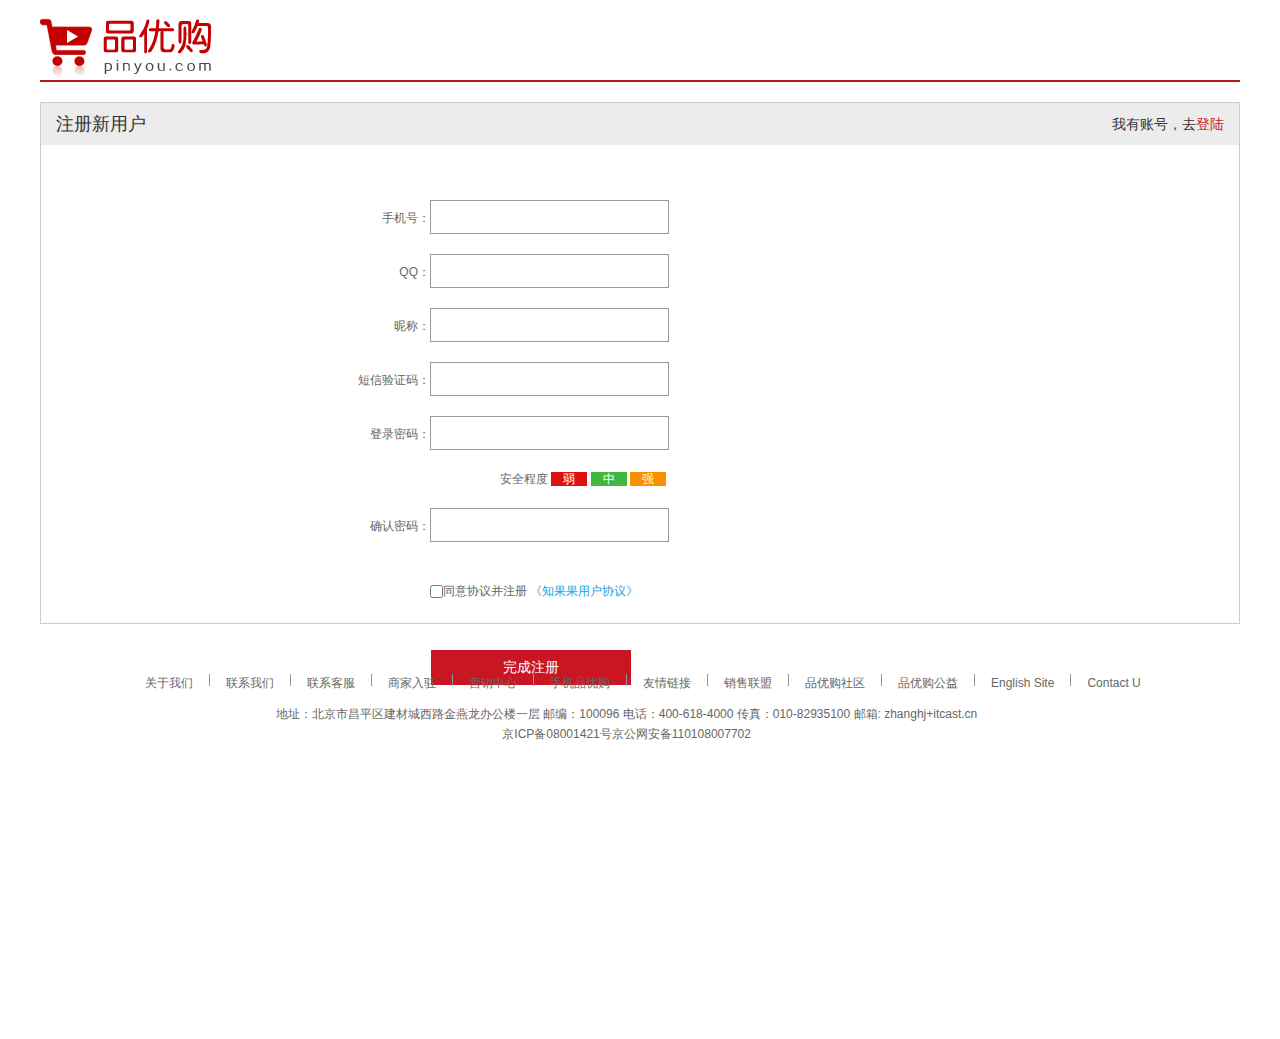
<file: register.html>
<!DOCTYPE html>
<html lang="en">

<head>
    <meta charset="UTF-8">
    <meta http-equiv="X-UA-Compatible" content="IE=edge">
    <meta name="viewport" content="width=device-width, initial-scale=1.0">
    <title>个人注册</title>
    <link rel="shortcut icon" href="favicon.ico" />
    <link rel="stylesheet" href="css/base.css">
    <link rel="stylesheet" href="css/register.css">
    <script src="js/reg.js"></script>
</head>

<body>
    <div class="w">
        <header>
            <div class="logo">
                <a href="index.html"><img src="images/logo.png" alt=""></a>
            </div>
        </header>
        <div class="registerarea">
            <h3>
                注册新用户
                <div class="gologin">我有账号，去<a href="#">登陆</a> </div>
            </h3>
            <form action="">
                <div class="reg-form">
                    <ul>
                        <li><label for="">手机号：</label><input type="text" id="tel"><span class=""></span> </li>
                        <li><label for="">QQ：</label><input type="text" id="qq"><span class=""></span> </li>
                        <li><label for="">昵称：</label><input type="text" id="nc"><span class=""></span> </li>
                        <li><label for="">短信验证码：</label><input type="text" id="msg"><span class=""></span> </li>
                        <li><label for="">登录密码：</label><input type="password" id="pwd"><span class=""> </li>
                        <li class="safe">安全程度 <em class="ruo">弱</em>&nbsp;<em class="zhong">中</em>&nbsp;<em class="qiang">强</em></li>
                        <li><label for="">确认密码：</label><input type="text" id="queren"><span class=""></span> </li>
                        <li class="agree"><input type="checkbox">同意协议并注册&nbsp;<a href="">《知果果用户协议》</a></li>
                        <li class="sub"><input type="submit" value="完成注册"></li>
                    </ul>
                </div>
            </form>
        </div>
        <footer class="footer">
            <div class="w">
                <div class="mod_copyright">
                    <div class="links">
                        <ul>
                            <li><a href="">关于我们</a></li>
                            <li>
                                <a href=""></a>
                            </li>
                            <li><a href="">联系我们</a></li>
                            <li>
                                <a href=""></a>
                            </li>
                            <li><a href="">联系客服</a></li>
                            <li>
                                <a href=""></a>
                            </li>
                            <li><a href="">商家入驻</a></li>
                            <li>
                                <a href=""></a>
                            </li>
                            <li><a href="">营销中心</a></li>
                            <li>
                                <a href=""></a>
                            </li>
                            <li><a href="">手机品优购</a></li>
                            <li>
                                <a href=""></a>
                            </li>
                            <li><a href="">友情链接</a></li>
                            <li>
                                <a href=""></a>
                            </li>
                            <li><a href="">销售联盟</a></li>
                            <li>
                                <a href=""></a>
                            </li>
                            <li><a href="">品优购社区</a></li>
                            <li>
                                <a href=""></a>
                            </li>
                            <li><a href="">品优购公益</a></li>
                            <li>
                                <a href=""></a>
                            </li>
                            <li><a href="">English Site</a></li>
                            <li>
                                <a href=""></a>
                            </li>
                            <li><a href="">Contact U</a></li>
                        </ul>
                    </div>
                    <div class="copyright">
                        地址：北京市昌平区建材城西路金燕龙办公楼一层 邮编：100096 电话：400-618-4000 传真：010-82935100 邮箱: zhanghj+itcast.cn<br /> 京ICP备08001421号京公网安备110108007702
                    </div>
                </div>
            </div>
        </footer>
    </div>
</body>

</html>
</file>
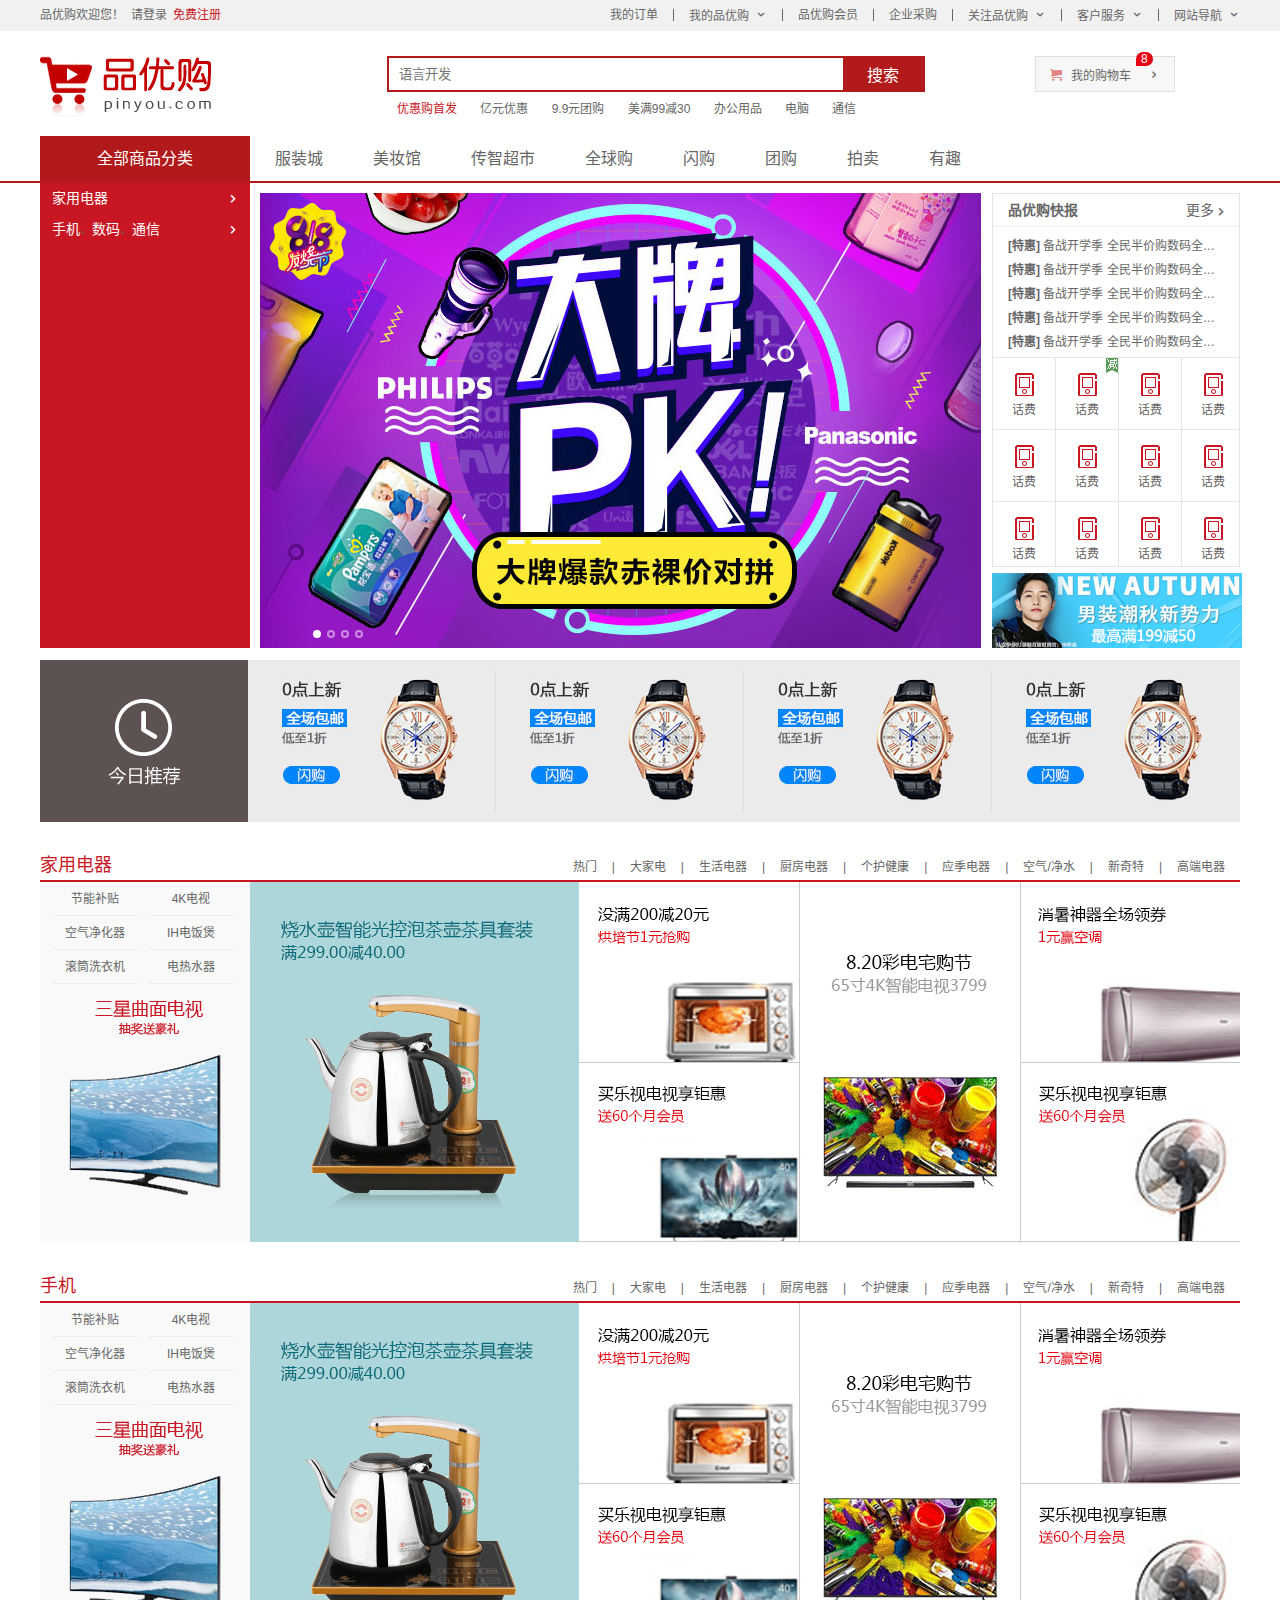
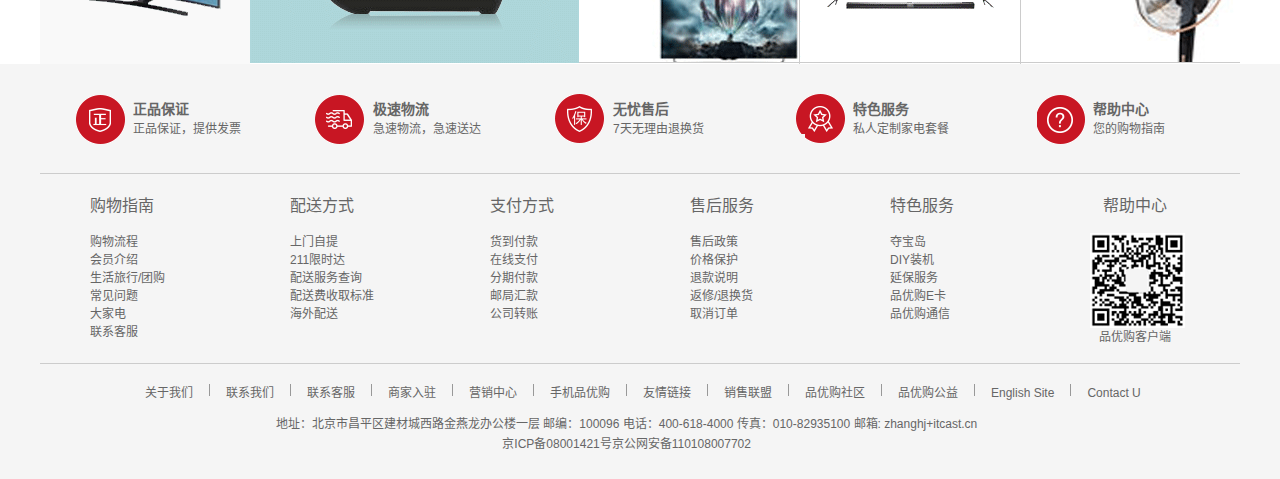
<file: test.html>
<!DOCTYPE html>
<html lang="zh-CN">

<head>
    <meta charset="UTF-8">
    <meta http-equiv="X-UA-Compatible" content="IE=edge">
    <meta name="viewport" content="width=device-width, initial-scale=1.0">
    <title>品优购商城-正品低价、品质保障、配送及时、轻松购物！</title>
    <meta name="description" content="品优购商城-专业的综合网上购物商城,销售家电、数码通讯、电脑、家居百货、服装服饰、母婴、图书、食品等数万个品牌优质商品.便捷、诚信的服务，为您提供愉悦的网上购物体验!" />
    <meta name="Keywords" content="网上购物,网上商城,手机,笔记本,电脑,MP3,CD,VCD,DV,相机,数码,配件,手表,存储卡,京东" />
    <link rel="stylesheet" href="css/base.css">
    <link rel="stylesheet" href="css/commom.css">
    <link rel="shortcut icon" href="favicon.ico" />
    <link rel="stylesheet" href="css/index.css">
    <script src="js/animate.js"></script>
    <script src="test.js"></script>
</head>

<body>
    <!-- 快捷导航模块开始 -->
    <section class="shortcut">
        <div class="w">
            <div class="fl">
                <ul>
                    <li>品优购欢迎您！&nbsp;&nbsp;</li>
                    <li>
                        <a href="#">请登录</a>&nbsp;&nbsp;<a href="register.html" class="style_red">免费注册</a>
                    </li>
                </ul>
            </div>
            <div class="fr">
                <ul>
                    <li>我的订单</li>
                    <li></li>
                    <li class="arrow-icon">我的品优购</li>
                    <li></li>
                    <li>品优购会员</li>
                    <li></li>
                    <li>企业采购 </li>
                    <li></li>
                    <li class="arrow-icon">关注品优购</li>
                    <li></li>
                    <li class="arrow-icon">客户服务</li>
                    <li></li>
                    <li class="arrow-icon">网站导航</li>
                </ul>
            </div>
        </div>
    </section>
    <!-- 快捷导航模块结束 -->
    <!-- 头部模块制作开始 -->
    <header class="header w">
        <div class="logo">
            <h1>
                <a href="index.html" title="品优购商城">品优购商城</a>
            </h1>
        </div>
        <div class="search">
            <input type="search" name="" id="" placeholder="语言开发">
            <button>搜索</button>
        </div>
        <div class="hotwords">
            <a href="#" class="style_red">优惠购首发</a>
            <a href="#">亿元优惠</a>
            <a href="#">9.9元团购</a>
            <a href="#">美满99减30</a>
            <a href="#">办公用品</a>
            <a href="#">电脑</a>
            <a href="#">通信</a>
        </div>
        <div class="shopcar">
            我的购物车
            <i class="count">8</i>
        </div>
    </header>
    <!-- 头部模块制作结束 -->

    <!-- nav模块制作开始 -->
    <nav class="nav">
        <div class="w">
            <div class="dropdown">
                <div class="dt">全部商品分类</div>
                <div class="dd">
                    <ul>
                        <li><a href="#">家用电器</a></li>
                        <li><a href="list.html">手机</a>、<a href="list.html">数码</a>、<a href="list.html">通信</a></li>
                    </ul>
                </div>
            </div>
            <div class="navitems">
                <ul>
                    <li><a href="#">服装城</a></li>
                    <li><a href="#">美妆馆</a></li>
                    <li><a href="#">传智超市</a></li>
                    <li><a href="#">全球购</a></li>
                    <li><a href="#">闪购</a></li>
                    <li><a href="#">团购</a></li>
                    <li><a href="#">拍卖</a></li>
                    <li><a href="#">有趣</a></li>
                </ul>
            </div>
        </div>
    </nav>
    <!-- nav模块制作结束 -->
    <!-- 首页专有模块main 开始 -->
    <div class="w">
        <div class="main">
            <!-- <div class="focus ">
                <ul>
                    <li><img src="upload/focus1.png" alt=""></li>
                </ul>
            </div> -->
            <div class="focus">
                <!-- 左侧按钮 -->
                <a href="javascript:;" class="arrow-l">
                    &lt;
                 </a>
                <!-- 右侧按钮 -->
                <a href="javascript:;" class="arrow-r"> ></a>
                <!-- 核心的滚动区域 -->
                <ul>
                    <li>
                        <a href="#"><img src="upload/focus.jpg" alt=""></a>
                    </li>
                    <li>
                        <a href="#"><img src="upload/focus1.jpg" alt=""></a>
                    </li>
                    <li>
                        <a href="#"><img src="upload/focus2.jpg" alt=""></a>
                    </li>
                    <li>
                        <a href="#"><img src="upload/focus3.jpg" alt=""></a>
                    </li>

                </ul>
                <!-- 小圆圈 -->
                <ol class="circle">

                </ol>
            </div>


            <div class="newsflash">
                <div class="news">
                    <div class="news-hd">
                        <h5>品优购快报</h5>
                        <a href="" class="more">更多</a>
                    </div>
                    <div class="news-bd">
                        <ul>
                            <li><a href="#"><strong>[特惠]</strong>&nbsp;备战开学季&nbsp;全民半价购数码全民半价购数码</a></li>
                            <li><a href="#"><strong>[特惠]</strong>&nbsp;备战开学季&nbsp;全民半价购数码全民半价购数码</a></li>
                            <li><a href="#"><strong>[特惠]</strong>&nbsp;备战开学季&nbsp;全民半价购数码全民半价购数码</a></li>
                            <li><a href="#"><strong>[特惠]</strong>&nbsp;备战开学季&nbsp;全民半价购数码全民半价购数码</a></li>
                            <li><a href="#"><strong>[特惠]</strong>&nbsp;备战开学季&nbsp;全民半价购数码全民半价购数码</a></li>
                        </ul>
                    </div>
                </div>
                <div class="lifeservice">
                    <ul>
                        <li>
                            <i></i>
                            <p>话费</p>
                        </li>
                        <li>
                            <div class="jian"></div>
                            <i></i>
                            <p>话费</p>
                        </li>
                        <li>
                            <i></i>
                            <p>话费</p>
                        </li>
                        <li>
                            <i></i>
                            <p>话费</p>
                        </li>
                        <li>
                            <i></i>
                            <p>话费</p>
                        </li>
                        <li>
                            <i></i>
                            <p>话费</p>
                        </li>
                        <li>
                            <i></i>
                            <p>话费</p>
                        </li>
                        <li>
                            <i></i>
                            <p>话费</p>
                        </li>
                        <li>
                            <i></i>
                            <p>话费</p>
                        </li>
                        <li>
                            <i></i>
                            <p>话费</p>
                        </li>
                        <li>
                            <i></i>
                            <p>话费</p>
                        </li>
                        <li>
                            <i></i>
                            <p>话费</p>
                        </li>
                    </ul>
                </div>
                <div class="bargain">
                    <img src="upload/bargain.png" alt="">
                </div>
            </div>
        </div>
    </div>
    <!-- 首页专有模块main 结束 -->
    <!-- 推荐模块开始 -->
    <div class="w recom">
        <div class="recom_hd">
            <img src="images/tuijian.png" alt="">
        </div>
        <div class="recom_bd">
            <ul>
                <li><img src="upload/recom_04.jpg" alt=""></li>
                <li><img src="upload/recom_04.jpg" alt=""></li>
                <li><img src="upload/recom_04.jpg" alt=""></li>
                <li><img src="upload/recom_04.jpg" alt=""></li>
            </ul>
        </div>
    </div>
    <!-- 推荐模块结束 -->
    <!-- 楼层区开始 -->
    <div class="floor">
        <!-- 一楼家电 -->
        <div class="w jiadian">
            <div class="box_hd">
                <h3>家用电器</h3>
                <div class="tab_list">
                    <ul>
                        <li><a href="#" class="style_red">热门</a>|</li>
                        <li><a href="#">大家电</a>|</li>
                        <li><a href="#">生活电器</a>|</li>
                        <li><a href="#">厨房电器</a>|</li>
                        <li><a href="#">个护健康</a>|</li>
                        <li><a href="#">应季电器</a>|</li>
                        <li><a href="#"> 空气/净水</a>|</li>
                        <li><a href="#">新奇特</a>|</li>
                        <li><a href="#">高端电器</a></li>
                    </ul>
                </div>
            </div>
            <div class="box_bd">
                <div class="tab_content">
                    <div class="tab_list_item">
                        <div class="col_210">
                            <ul>
                                <li><a href="#">节能补贴</a></li>
                                <li><a href="#">4K电视</a></li>
                                <li><a href="#">空气净化器</a></li>
                                <li><a href="#">IH电饭煲</a></li>
                                <li><a href="#">滚筒洗衣机</a></li>
                                <li><a href="#">电热水器</a></li>
                            </ul>
                            <a href="#"><img src="upload/三星曲面电视抽奖送豪礼.png" alt=""></a>
                        </div>
                        <div class="col_329">
                            <a href="#"><img src="upload/floor-1-b01.png" alt=""></a>

                        </div>
                        <div class="col_221 guding">
                            <a href="#"><img src="upload/floor-1-2.png" alt=""></a>
                            <a href="#"><img src="upload/floor-1-3.png" alt=""></a>
                        </div>
                        <div class="col_221">
                            <a href="#"><img src="upload/floor-1-4.png" alt=""></a>
                        </div>
                        <div class="col_219">
                            <a href="#"><img src="upload/floor-1-5.png" alt=""></a>
                            <a href="#"><img src="upload/floor-1-6.png" alt=""></a>
                        </div>
                    </div>
                </div>
            </div>
        </div>
        <!-- 二楼手机 -->
        <div class="w shouji">
            <div class="box_hd">
                <h3>手机</h3>
                <div class="tab_list">
                    <ul>
                        <li><a href="#" class="style_red">热门</a>|</li>
                        <li><a href="#">大家电</a>|</li>
                        <li><a href="#">生活电器</a>|</li>
                        <li><a href="#">厨房电器</a>|</li>
                        <li><a href="#">个护健康</a>|</li>
                        <li><a href="#">应季电器</a>|</li>
                        <li><a href="#"> 空气/净水</a>|</li>
                        <li><a href="#">新奇特</a>|</li>
                        <li><a href="#">高端电器</a></li>
                    </ul>
                </div>
            </div>
            <div class="box_bd">
                <div class="tab_content">
                    <div class="tab_list_item">
                        <div class="col_210">
                            <ul>
                                <li><a href="#">节能补贴</a></li>
                                <li><a href="#">4K电视</a></li>
                                <li><a href="#">空气净化器</a></li>
                                <li><a href="#">IH电饭煲</a></li>
                                <li><a href="#">滚筒洗衣机</a></li>
                                <li><a href="#">电热水器</a></li>
                            </ul>
                            <a href="#"><img src="upload/三星曲面电视抽奖送豪礼.png" alt=""></a>
                        </div>
                        <div class="col_329">
                            <a href="#"><img src="upload/floor-1-b01.png" alt=""></a>

                        </div>
                        <div class="col_221 guding">
                            <a href="#"><img src="upload/floor-1-2.png" alt=""></a>
                            <a href="#"><img src="upload/floor-1-3.png" alt=""></a>
                        </div>
                        <div class="col_221">
                            <a href="#"><img src="upload/floor-1-4.png" alt=""></a>
                        </div>
                        <div class="col_219">
                            <a href="#"><img src="upload/floor-1-5.png" alt=""></a>
                            <a href="#"><img src="upload/floor-1-6.png" alt=""></a>
                        </div>
                    </div>
                </div>
            </div>
        </div>
    </div>
    <!-- 楼层区结束 -->
    <!-- 底部模块制作开始 -->
    <footer class="footer">
        <div class="w">
            <div class="mod_service">
                <ul>
                    <li>
                        <h5></h5>
                        <div class="service_txt">
                            <h4>正品保证</h4>
                            <p>正品保证，提供发票</p>
                        </div>
                    </li>
                    <li>
                        <h5></h5>
                        <div class="service_txt">
                            <h4>极速物流</h4>
                            <p>急速物流，急速送达</p>
                        </div>
                    </li>
                    <li>
                        <h5></h5>
                        <div class="service_txt">
                            <h4>无忧售后</h4>
                            <p>7天无理由退换货</p>
                        </div>
                    </li>
                    <li>
                        <h5></h5>
                        <div class="service_txt">
                            <h4>特色服务</h4>
                            <p>私人定制家电套餐</p>
                        </div>
                    </li>
                    <li>
                        <h5></h5>
                        <div class="service_txt">
                            <h4>帮助中心</h4>
                            <p>您的购物指南</p>
                        </div>
                    </li>
                </ul>
            </div>
            <div class="mod_help">
                <dl>
                    <dt>购物指南</dt>
                    <dd><a href="#">购物流程</a></dd>
                    <dd><a href="#">会员介绍</a></dd>
                    <dd><a href="#">生活旅行/团购</a></dd>
                    <dd><a href="#">常见问题</a></dd>
                    <dd><a href="#">大家电</a></dd>
                    <dd><a href="#">联系客服</a></dd>
                </dl>
                <dl>
                    <dt>配送方式</dt>
                    <dd><a href="#">上门自提</a></dd>
                    <dd><a href="#">211限时达</a></dd>
                    <dd><a href="#">配送服务查询</a></dd>
                    <dd><a href="#">配送费收取标准</a></dd>
                    <dd><a href="#">海外配送</a></dd>

                </dl>
                <dl>
                    <dt>支付方式</dt>
                    <dd><a href="#">货到付款</a></dd>
                    <dd><a href="#">在线支付</a></dd>
                    <dd><a href="#">分期付款</a></dd>
                    <dd><a href="#">邮局汇款</a></dd>
                    <dd><a href="#">公司转账</a></dd>

                </dl>
                <dl>
                    <dt>售后服务</dt>
                    <dd><a href="#">售后政策</a></dd>
                    <dd><a href="#">价格保护</a></dd>
                    <dd><a href="#">退款说明</a></dd>
                    <dd><a href="#">返修/退换货</a></dd>
                    <dd><a href="#">取消订单</a></dd>

                </dl>
                <dl>
                    <dt>特色服务</dt>
                    <dd><a href="#">夺宝岛</a></dd>
                    <dd><a href="#">DIY装机</a></dd>
                    <dd><a href="#">延保服务</a></dd>
                    <dd><a href="#">品优购E卡</a></dd>
                    <dd><a href="#">品优购通信</a></dd>

                </dl>
                <dl>
                    <dt>帮助中心</dt>
                    <dd>
                        <img src="images/erweima.png" alt=""> 品优购客户端
                    </dd>

                </dl>
            </div>
            <div class="mod_copyright">
                <div class="links">
                    <ul>
                        <li><a href="">关于我们</a></li>
                        <li>
                            <a href=""></a>
                        </li>
                        <li><a href="">联系我们</a></li>
                        <li>
                            <a href=""></a>
                        </li>
                        <li><a href="">联系客服</a></li>
                        <li>
                            <a href=""></a>
                        </li>
                        <li><a href="">商家入驻</a></li>
                        <li>
                            <a href=""></a>
                        </li>
                        <li><a href="">营销中心</a></li>
                        <li>
                            <a href=""></a>
                        </li>
                        <li><a href="">手机品优购</a></li>
                        <li>
                            <a href=""></a>
                        </li>
                        <li><a href="">友情链接</a></li>
                        <li>
                            <a href=""></a>
                        </li>
                        <li><a href="">销售联盟</a></li>
                        <li>
                            <a href=""></a>
                        </li>
                        <li><a href="">品优购社区</a></li>
                        <li>
                            <a href=""></a>
                        </li>
                        <li><a href="">品优购公益</a></li>
                        <li>
                            <a href=""></a>
                        </li>
                        <li><a href="">English Site</a></li>
                        <li>
                            <a href=""></a>
                        </li>
                        <li><a href="">Contact U</a></li>
                    </ul>
                </div>
                <div class="copyright">
                    地址：北京市昌平区建材城西路金燕龙办公楼一层 邮编：100096 电话：400-618-4000 传真：010-82935100 邮箱: zhanghj+itcast.cn<br /> 京ICP备08001421号京公网安备110108007702
                </div>
            </div>
        </div>
    </footer>
    <!-- 底部模块制作结束 -->
</body>

</html>
</file>
<file: css/base.css>
/* 把我们所有标签的内外边距清零 */
* {
    margin: 0;
    padding: 0;
    /* css3盒子模型 */
    box-sizing: border-box;
}
/* em 和 i 斜体的文字不倾斜 */
em,
i {
    font-style: normal
}
/* 去掉li 的小圆点 */
li {
    list-style: none
}

img {
    /* border 0 照顾低版本浏览器 如果 图片外面包含了链接会有边框的问题 */
    border: 0;
    /* 取消图片底侧有空白缝隙的问题 */
    vertical-align: middle
}

button {
    /* 当我们鼠标经过button 按钮的时候，鼠标变成小手 */
    cursor: pointer
}

a {
    color: #666;
    text-decoration: none
}

a:hover {
    color: #c81623
}

button,
input {
    /* "\5B8B\4F53" 就是宋体的意思 这样浏览器兼容性比较好 */
    font-family: Microsoft YaHei, Heiti SC, tahoma, arial, Hiragino Sans GB, "\5B8B\4F53", sans-serif;
    /* 默认有灰色边框我们需要手动去掉 */
    border: 0; 
    outline: none;
}

body {
    /* CSS3 抗锯齿形 让文字显示的更加清晰 */
    -webkit-font-smoothing: antialiased;
    background-color: #fff;
    font: 12px/1.5 Microsoft YaHei, Heiti SC, tahoma, arial, Hiragino Sans GB, "\5B8B\4F53", sans-serif;
    color: #666
}

.hide,
.none {
    display: none
}
/* 清除浮动 */
.clearfix:after {
    visibility: hidden;
    clear: both;
    display: block;
    content: ".";
    height: 0
}

.clearfix {
    *zoom: 1
}
</file>
<file: css/commom.css>
/* 声明字体图标，这里要注意路径的变化 */
@font-face {
    font-family: 'icomoon';
    src: url('../fonts/icomoon.eot?tomleg');
    src: url('../fonts/icomoon.eot?tomleg#iefix') format('embedded-opentype'),
        url('../fonts/icomoon.ttf?tomleg') format('truetype'),
        url('../fonts/icomoon.woff?tomleg') format('woff'),
        url('../fonts/icomoon.svg?tomleg#icomoon') format('svg');
    font-weight: normal;
    font-style: normal;
    font-display: block;
}

/* 版心 */
.w {
    width: 1200px;
    margin: 0 auto;
}

.fl {
    float: left;
}

.fr {
    float: right;
}

.style_red {
    color: #c81623;

}

/* 快捷导航模式 */
.shortcut {
    height: 31px;
    background-color: #f1f1f1;
    line-height: 31px;
}

.shortcut ul li {
    float: left;
}

.shortcut .fr ul li:nth-child(even) {
    width: 1px;
    height: 12px;
    background-color: #666;
    margin: 9px 15px 0;
}

.arrow-icon::after {
    content: '';
    font-family: 'icomoon';
    margin-left: 6px;
}

/* header头部制作 */
.header {
    position: relative;
    height: 105px;

}

.logo {
    position: absolute;
    top: 25px;
    width: 171px;
    height: 61px;

}

.logo a {
    display: block;
    width: 171px;
    height: 61px;
    background: url(../images/logo.png) no-repeat;
    font-size: 0;
}

.search {
    position: absolute;
    top: 25px;
    left: 347px;
    width: 538px;
    height: 36px;
    border: 2px solid #b1191a;
}

.search input {
    float: left;
    width: 454px;
    height: 32px;
    padding-left: 10px;
}

.search button {
    float: left;
    width: 80px;
    height: 32px;
    background-color: #b1191a;
    font-size: 16px;
    color: #fff;
}

.hotwords {
    position: absolute;
    left: 347px;
    top: 69px;
}

.hotwords a {
    margin: 0 10px;
}

.shopcar {
    position: absolute;
    right: 65px;
    top: 25px;
    width: 140px;
    height: 36px;
    line-height: 36px;
    text-align: center;
    border: 1px solid #dfdfdf;
    background-color: #f7f7f7;
}

.shopcar::before {
    content: "";
    font-family: 'icomoon';
    padding-right: 6px;
    color: #e28181;
}

.shopcar::after {
    content: "";
    font-family: 'icomoon';
    padding-left: 13px;
}

.count {
    position: absolute;
    top: -5px;
    left: 100px;
    height: 14px;
    line-height: 14px;
    color: #fff;
    background-color: #e60012;
    padding: 0 5px;
    border-radius: 7px 7px 7px 0;
}

.nav {
    height: 47px;
    border-bottom: 2px solid #b1191a;
}

.nav .dropdown {
    float: left;
    width: 210px;
    height: 45px;
    background-color: #b1191a;
}

.dropdown .dt {
    width: 100%;
    height: 100%;
    color: #fff;
    text-align: center;
    line-height: 45px;
    font-size: 16px;
}

.dropdown .dd {
    /* display: none; */
    width: 100%;
    height: 465px;
    background-color: #c81623;
    margin-top: 2px;
}

.dropdown .dd ul li {
    position: relative;
    height: 31px;
    line-height: 31px;
    margin-left: 2px;
    padding-left: 10px;
}

.dropdown .dd ul li::after {
    position: absolute;
    top: 1px;
    right: 10px;
    color: #fff;
    font-size: 14px;
    font-family: 'icomoon';
    content: '';
}

.dropdown .dd ul li:hover {
    background-color: #fff;

}

.dropdown .dd ul li:hover a {
    color: #c81623;

}

.dropdown .dd ul li a {
    font-size: 14px;
    color: #fff;
}

.nav .navitems {
    float: left;

}

.nav .navitems ul li {
    float: left;
}

.nav .navitems ul li a {
    display: block;
    height: 45px;
    line-height: 45px;
    padding: 0 25px;
    font-size: 16px;
}

.footer {
    height: 415px;
    background-color: #f5f5f5;
    padding-top: 30px;
}

.mod_service {
    height: 80px;
    border-bottom: 1px solid #ccc;
}

.mod_service ul li {
    float: left;
    /* width: 300px; */
    width: 240px;
    height: 50px;
    padding-left: 35px;
}

.mod_service ul li:first-child h5 {
    float: left;
    width: 50px;
    height: 50px;
    margin-right: 8px;
    background: url(../images/icons.png) no-repeat -252px -2px;
}

.mod_service ul li:nth-child(2) h5 {
    float: left;
    width: 50px;
    height: 50px;
    margin-right: 8px;
    background: url(../images/icons.png) no-repeat -255px -53px;
}

.mod_service ul li:nth-child(3) h5 {
    float: left;
    width: 50px;
    height: 50px;
    margin-right: 8px;
    background: url(../images/icons.png) no-repeat -257px -106px;
}

.mod_service ul li:nth-child(4) h5 {
    float: left;
    width: 50px;
    height: 50px;
    margin-right: 8px;
    background: url(../images/icons.png) no-repeat -257px -157px;
}

.mod_service ul li:last-child h5 {
    float: left;
    width: 50px;
    height: 50px;
    margin-right: 8px;
    background: url(../images/icons.png) no-repeat -256px -208px;
}

.service_txt {
    margin-top: 5px;
}

.service_txt h4 {
    font-size: 14px;
}

.service_txt p {
    font-size: 12px;
}

.mod_help {
    height: 190px;
    border-bottom: 1px solid #ccc;
    /* margin-top: 20px; */
    padding-top: 20px;
    padding-left: 50px;
}

.mod_help dl {
    float: left;
    width: 200px;
}

.mod_help dl:last-child {

    width: 90px;
    text-align: center;
}

.mod_help dl dt {
    font-size: 16px;
    margin-bottom: 15px;
}

.mod_copyright {
    position: relative;
    text-align: center;
    padding-top: 20px;

}

.mod_copyright .links {
    margin-bottom: 15px;
    margin-left: 89px;

}

.mod_copyright .links ul li {
    float: left;
}

.mod_copyright .links ul li a {
    font-size: 12px;
    color: #666;
}

.mod_copyright .links ul li:nth-child(2n+1) {
    padding: 0 16px;
}

.mod_copyright .links ul li:nth-child(2n) {
    width: 1px;
    height: 12px;
    background-color: #999;
}

.mod_copyright .copyright {
    position: absolute;
    top: 50px;
    left: 50%;
    margin-left: -364px;
    line-height: 20px;
    font-size: 12px;
    color: #666;

}
</file>
<file: css/index.css>
.main {
    width: 980px;
    height: 455px;
    margin-top: 10px;
    margin-left: 220px;
}

.focus {
    position: relative;
    float: left;
    width: 721px;
    height: 455px;
    background-color: blue;
    overflow: hidden;
}


/* 轮播图样式开始 */

.focus ul {
    position: absolute;
    top: 0;
    left: 0;
    width: 600%;
}

.focus ul li {
    float: left;
}

.arrow-l,
.arrow-r {
    display: none;
    position: absolute;
    top: 50%;
    margin-top: -20px;
    width: 24px;
    height: 40px;
    background: rgba(0, 0, 0, .3);
    text-align: center;
    line-height: 40px;
    color: #fff;
    font-family: 'icomoon';
    font-size: 18px;
    z-index: 2;
}

.arrow-r {
    right: 0;
}

.circle {
    position: absolute;
    bottom: 10px;
    left: 50px;
}

.circle li {
    float: left;
    width: 8px;
    height: 8px;
    /*background-color: #fff;*/
    border: 2px solid rgba(255, 255, 255, 0.5);
    margin: 0 3px;
    border-radius: 50%;
    /*鼠标经过显示小手*/
    cursor: pointer;
}

.current {
    background-color: #fff;
}


/* 轮播图样式结束 */

.newsflash {
    float: right;
    width: 248px;
    height: 455px;
}

.newsflash .news {
    height: 165px;
    border: 1px solid #e4e4e4;
}

.news .news-hd {
    height: 33px;
    line-height: 33px;
    border-bottom: 1px dotted #e4e4e4;
    padding: 0 15px;
    color: #666;
    font-size: 14px;
}

.news .news-hd h5 {
    float: left;
    font-size: 14px;
    color: #666;
}

.news .news-hd .more {
    position: relative;
    right: 10px;
    float: right;
}

.news .news-hd .more::after {
    position: absolute;
    top: 2px;
    content: '';
    font-family: 'icomoon';
}

.news .news-bd {
    padding: 7px 15px 0;
}

.news .news-bd ul li {
    height: 24px;
    line-height: 24px;
    white-space: nowrap;
    overflow: hidden;
    text-overflow: ellipsis;
}

.newsflash .lifeservice {
    height: 209px;
    /* background-color: blue; */
    border: 1px solid #e4e4e4;
    border-top: 0;
    overflow: hidden;
}

.newsflash .lifeservice ul {
    width: 254px;
}

.newsflash .lifeservice ul li {
    float: left;
    width: 63px;
    height: 72px;
    border-right: 1px solid #e4e4e4;
    border-bottom: 1px solid #e4e4e4;
    text-align: center;
}

.newsflash .lifeservice ul li i {
    display: inline-block;
    margin-top: 13px;
    width: 20px;
    height: 25px;
    background-color: pink;
    background: url(../images/icons.png) no-repeat -18px -14px;
}

.newsflash .lifeservice {
    position: relative;
}

.newsflash .lifeservice ul li .jian {
    position: absolute;
    width: 12px;
    height: 15px;
    right: 121px;
    background: url(../images/jian.png) no-repeat;
}

.newsflash .bargain img {
    margin-top: 6px;
}

.recom {
    height: 162px;
    background-color: #fff;
    margin-top: 12px;
}

.recom .recom_hd {
    float: left;
    height: 162px;
    width: 208px;
    text-align: center;
    line-height: 163px;
    background-color: #5c5251;
}

.recom .recom_bd {
    float: left;
}

.recom .recom_bd ul li {
    position: relative;
    float: left;
}

.recom .recom_bd ul li img {
    width: 248px;
    height: 162px;
}

.recom .recom_bd ul li:nth-child(-n+3)::after {
    content: '';
    position: absolute;
    right: 0;
    top: 10px;
    width: 1px;
    height: 143px;
    background-color: #ddd;
}


/* .floor .jiadian .box_hd {
    height: 30px;
    border-bottom: 2px solid #c81623;    

} */

.floor .box_hd {
    height: 30px;
    border-bottom: 2px solid #c81623;
}


/* .floor .jiadian .box_hd h3 {
    float: left;
    font-size: 18px;
    color: #c81623;
    font-weight: 400;
} */

.floor .box_hd h3 {
    float: left;
    font-size: 18px;
    color: #c81623;
    font-weight: 400;
}

.tab_list {
    float: right;
    line-height: 30px;
}

.tab_list ul li {
    float: left;
}

.tab_list ul li a {
    margin: 0 15px;
    font-size: 12px;
    color: #666;
}

.floor .w {
    margin-top: 30px;
}


/* .floor .jiadian .box_bd {
    height: 361px;
} */

.floor .box_bd {
    height: 361px;
}

.tab_list_item>div {
    float: left;
    height: 361px;
}

.tab_list_item .col_210 {
    width: 210px;
    background-color: #f9f9f9;
    text-align: center;
}

.tab_list_item .col_210 ul {
    padding-left: 12px;
}

.tab_list_item .col_210 ul li {
    float: left;
    width: 86px;
    height: 34px;
    border-bottom: 1px solid #ededed;
    line-height: 34px;
    text-align: center;
    margin-right: 10px;
}

.tab_list_item .col_210 a img {
    margin-top: 16px;
}

.tab_list_item .col_329 {
    width: 329px;
}

.tab_list_item .col_221 {
    width: 221px;
    border-right: 1px solid #ccc;
}

.tab_list_item .col_221 a {
    display: block;
    border-bottom: 1px solid #ccc;
}

.tab_list_item .col_219 {
    width: 219px;
}

.tab_list_item .col_219 a {
    display: block;
    border-bottom: 1px solid #ccc;
}
</file>
<file: css/detail.css>
.nav .dropdown .dd {
            display: none;
        }
        
        .crumb_wrap {
            padding: 28px 0 10px;
            font-size: 12px;
            font-family: SimSun, SimSun-Regular;
            font-weight: 400;
            text-align: left;
        }
        
        .product_intro .preview_wrap .preview_img {
            position: relative;
            width: 400px;
            height: 400px;
            line-height: 400px;
            text-align: center;
            border: 1px solid #EDEDED;
            cursor: move;
        }
        
        .mask {
            position: absolute;
            display: none;
            top: 0;
            left: 0;
            width: 200px;
            height: 200px;
            background-color: yellow;
            opacity: .5;
        }
        
        .big {
            position: absolute;
            display: none;
            top: 0;
            right: -510px;
            width: 500px;
            height: 500px;
            background-color: pink;
            z-index: 99;
            border: 1px solid #EDEDED;
            overflow: hidden;
        }
        
        .big img {
            position: absolute;
            top: 0;
            left: 0;
        }
        /* 轮播图开始 */
        
        .swiper-container {
            width: 100%;
            height: 100%;
        }
        
        .swiper-slide {
            text-align: center;
            font-size: 18px;
            background: #fff;
            /* Center slide text vertically */
            display: -webkit-box;
            display: -ms-flexbox;
            display: -webkit-flex;
            display: flex;
            -webkit-box-pack: center;
            -ms-flex-pack: center;
            -webkit-justify-content: center;
            justify-content: center;
            -webkit-box-align: center;
            -ms-flex-align: center;
            -webkit-align-items: center;
            align-items: center;
        }
        /* 轮播图结束 */
        
        .preview_list {
            width: 402px;
            height: 58px;
            margin-top: 64px;
        }
        
        .preview_list p {
            margin-top: 27px;
        }
        
        .preview_list p i:nth-child(2) {
            background: url(../images/精灵图2.png) no-repeat;
        }
</file>
<file: css/list.css>
.sk {
    position: absolute;
    top: 40px;
    left: 185px;
    padding: 2px 14px;
    border-left: 1px solid #b1191a;
}

.nav {
    overflow: hidden;
}

.sk_list {
    float: left;
}

.sk_list ul li {
    float: left;
}

.sk_list ul li a {
    display: block;
    line-height: 47px;
    padding: 0 30px;
    color: #000;
    font-size: 16px;
    font-weight: 700;
}

.sk_con ul li {
    float: left;
}

.sk_con ul li a {
    display: block;
    line-height: 49px;
    padding: 0 25px;
    font-size: 14px;
}

.sk_con ul li:last-child a::after {
    content: '';
    font-family: 'icomoon';

}

.sk_con {
    float: left
}

.sk_container .sk_bd ul li {
    float: left;
    width: 290px;
    height: 460px;
    margin-right: 13px;
    margin-top: 25px;
    border: 1px solid transparent;
}

.sk_container .sk_bd ul li h1 {
    margin-bottom: 5px;
    font-size: 14px;
    font-weight: 400;
    color: #666;
}

.sk_container .sk_bd ul li:hover {
    border: 1px solid #b1191a;
}

.container_bd {
    margin: 8px 12px 0;
}

.container_bd h2 {
    margin-bottom: 5px;
}

.container_bd h2 span:first-of-type {
    font-size: 22px;
    color: #e60012;
    font-weight: 700;
}

.container_bd h2 span:nth-of-type(2) {
    font-size: 14px;
    color: #a4a4a4;
}

.container_bd h2 i:first-of-type {
    font-size: 14px;
    color: #e60012;
}

.container_bd h2 i:nth-of-type(2) {
    font-size: 14px;
    color: #a4a4a4;
}

.container_bd .yishou {
    display: inline-block;
}

.container_bd .jingdu {
    display: inline-block;
    width: 132px;
    height: 12px;
    margin: 0 13px;
    border: 1px solid #e12228;
    border-radius: 6px;

}

.container_bd .zhong {
    width: 117px;
    height: 10px;
    background-color: #e12228;
    border-radius: 6px 0 0 6px;
}

.buy {
    width: 290px;
    height: 50px;
    margin-top: 10px;
    text-align: center;
    line-height: 50px;
    font-size: 20px;
    color: #fff;
    background-color: #b1191a;
}


.sk_container .sk_bd ul li:nth-child(4n) {
    margin-right: 0;
}

.sk_container .sk_bd ul li:nth-child(n+13) {
    margin-bottom: 280px;
}
</file>
<file: css/register.css>
.w {
    width: 1200px;
    margin: 0 auto;
}

header {
    height: 82px;
    border-bottom: 2px solid #b1191a;
}

.logo {
    padding-top: 18px;
}

.registerarea {
    height: 522px;
    border: 1px solid #ccc;
    margin-top: 20px;
}

.registerarea h3 {
    height: 42px;
    background-color: #ececec;
    line-height: 42px;
    padding: 0 15px;
    color: #333;
    font-size: 18px;
    font-weight: 400;
}

.gologin {
    float: right;
    font-size: 14px;
    color: #333;
}

.gologin a {
    color: #c81623;
}

.reg-form {
    width: 660px;
    margin: 55px auto 0 auto;

}

.reg-form ul li {
    margin-bottom: 20px;
}

.reg-form ul li label {
    display: inline-block;
    width: 120px;
    text-align: right;
}

.reg-form ul li input[type="text"],
input[type="password"] {
    width: 239px;
    height: 34px;
    border: 1px solid #999;
}

.reg-form ul li .error {
    color: #c81623;
}

.reg-form ul li .success {
    color: green;
}

.error_icon,
.success_icon {
    display: inline-block;
    vertical-align: middle;
    width: 20px;
    height: 20px;
    background: url(../images/error_icon.png) no-repeat;
    margin-top: -2px;
}

.success_icon {
    background: url(../images/success.png) no-repeat;
}

.safe em {
    padding: 0 12px;
    background-color: pink;
    color: #fff;
}

.safe {
    padding-left: 190px;
}

.safe .ruo {
    background-color: #de1111;
}

.safe .zhong {
    background-color: #40b83f;
}

.safe .qiang {
    background-color: #f79100;
}

.agree {
    padding-left: 120px;
    margin-top: 40px;
}

.agree input {
    vertical-align: middle;
}

.agree a {
    color: #1ba1e6;
}

.sub {
    padding-left: 121px;
    margin-top: 50px;
}

.sub input {
    width: 200px;
    height: 35px;
    background-color: #c81623;
    font-size: 14px;
    color: #fff;
}


.footer {
    height: 415px;
    /* background-color: #f5f5f5; */
    background-color: #fff;
    padding-top: 30px;
}



.mod_copyright {
    position: relative;
    text-align: center;
    padding-top: 20px;

}

.mod_copyright .links {
    margin-bottom: 15px;
    margin-left: 89px;

}

.mod_copyright .links ul li {
    float: left;
}

.mod_copyright .links ul li a {
    font-size: 12px;
    color: #666;
}

.mod_copyright .links ul li:nth-child(2n+1) {
    padding: 0 16px;
}

.mod_copyright .links ul li:nth-child(2n) {
    width: 1px;
    height: 12px;
    background-color: #999;
}

.mod_copyright .copyright {
    position: absolute;
    top: 50px;
    left: 50%;
    margin-left: -364px;
    line-height: 20px;
    font-size: 12px;
    color: #666;

}
</file>
